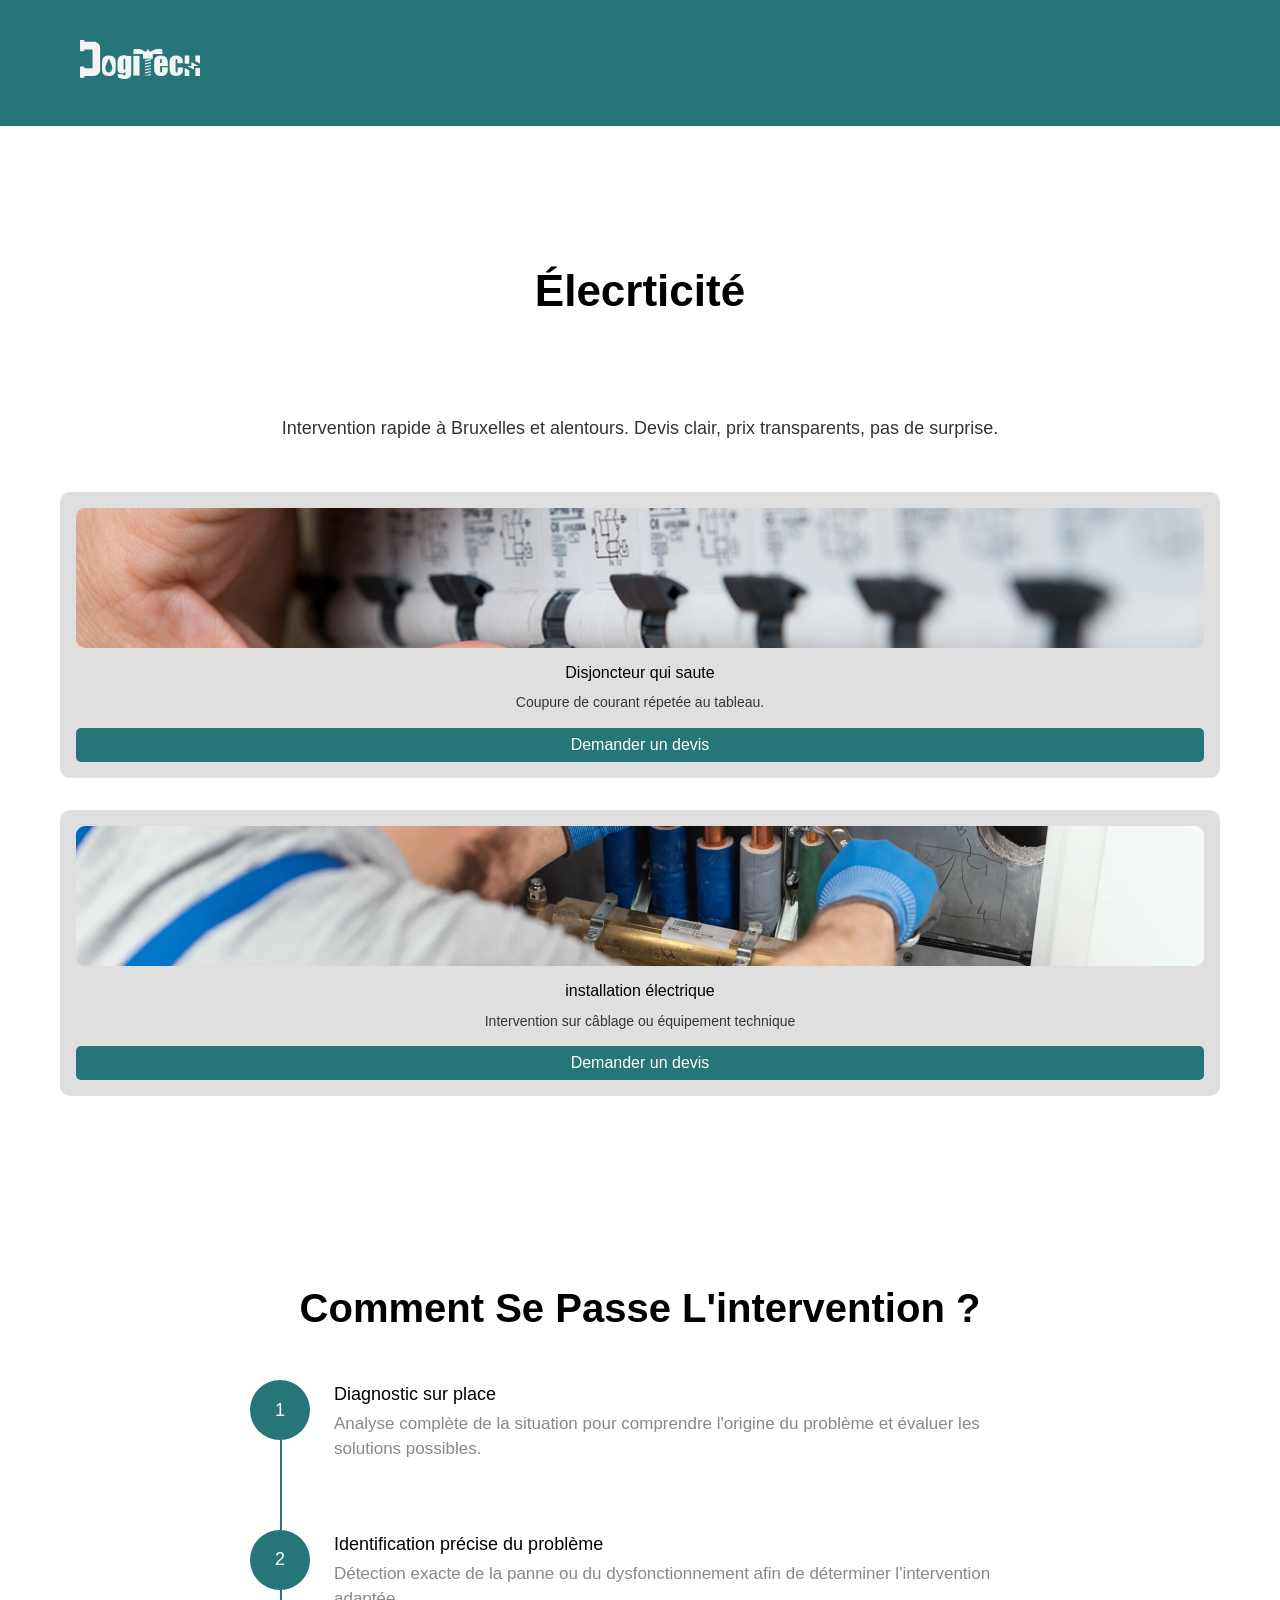
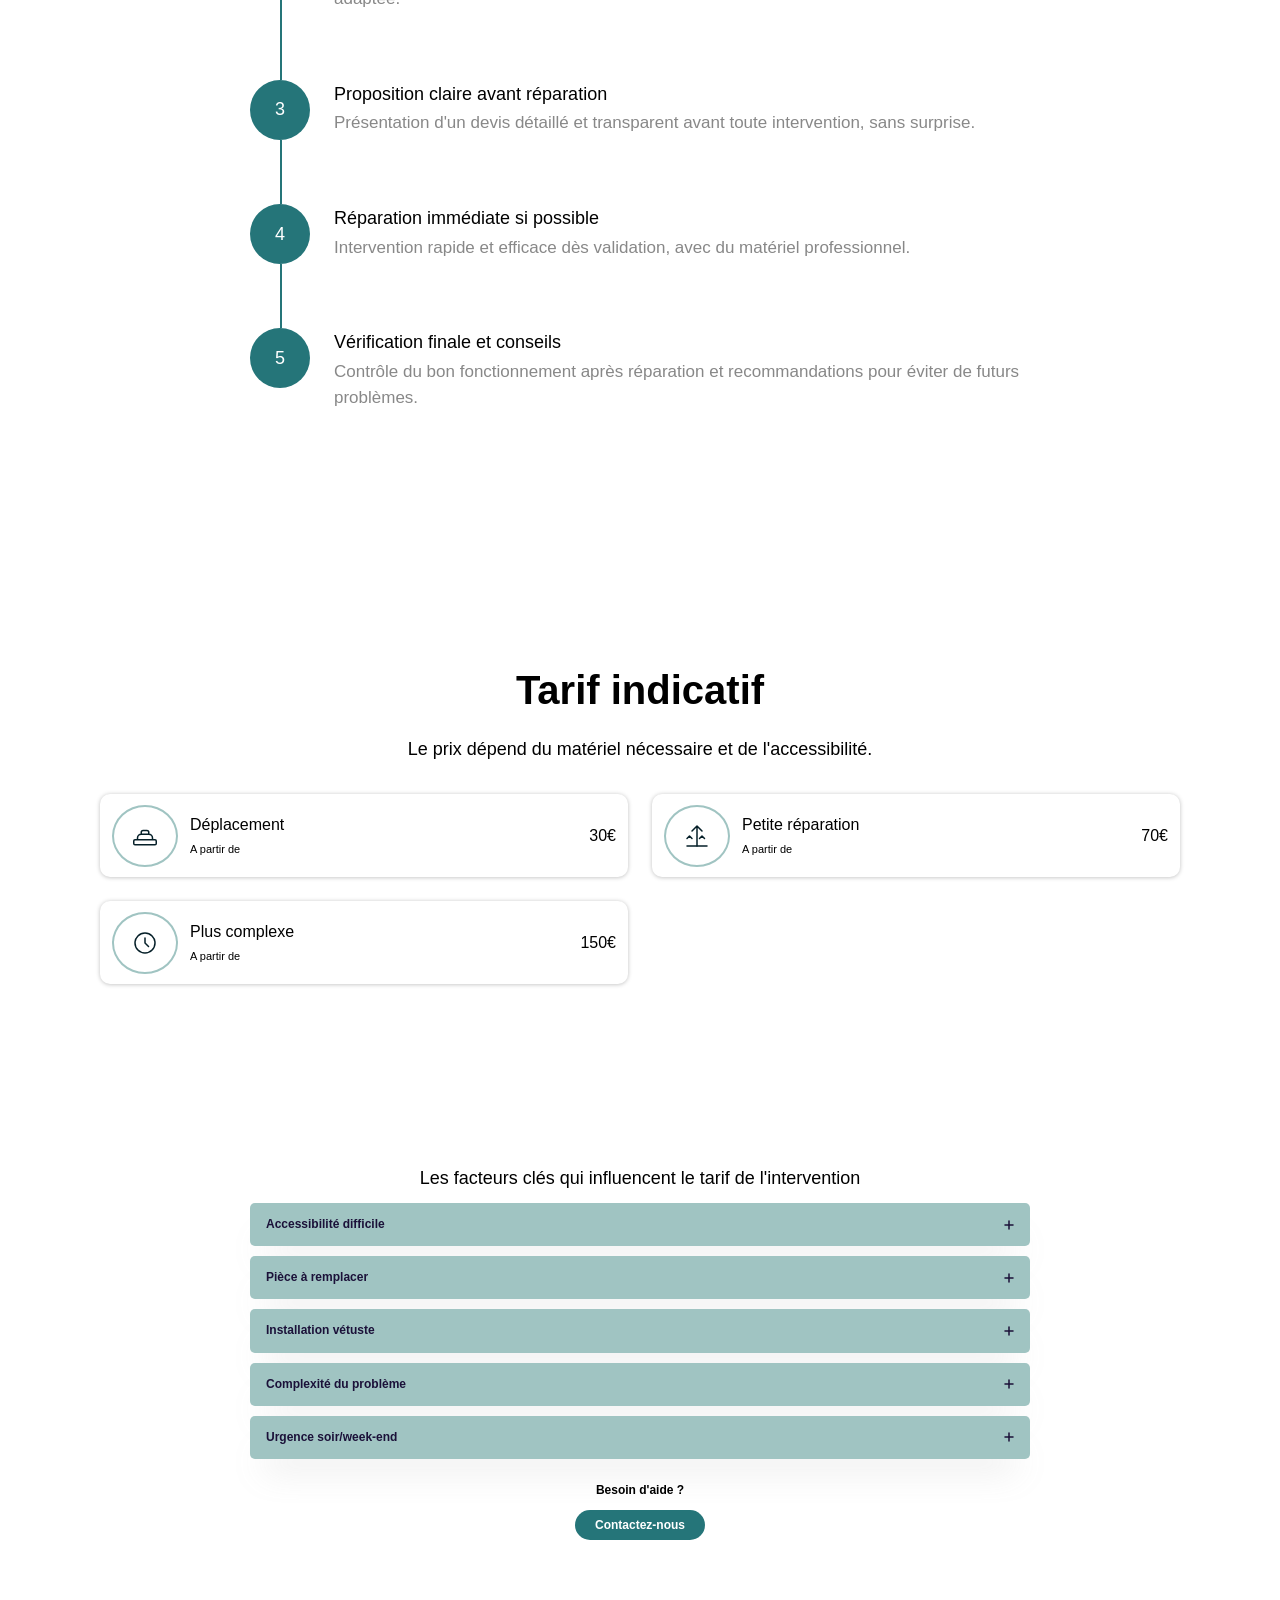
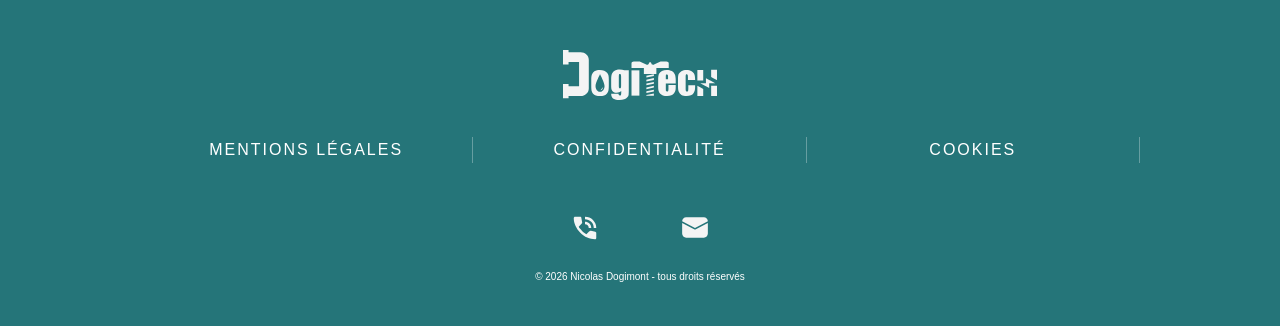
<file: elecricite.html>
<!DOCTYPE html>
<html lang="fr">

<head>
    <meta charset="UTF-8">
    <meta name="viewport" content="width=device-width, initial-scale=1.0">
    <title>Plomberie - Services</title>
    <link rel="stylesheet" href="css/styles_plombier.css">
    <link rel="stylesheet" href="css/styles_desktop.css">
</head>

<body>
    <div class="page-container">
        <!-- Navbar -->
        <!-- HEADER AVEC LOGO ET MENU ICON -->
        <header>
            <nav class="navbar">
                <div class="logo">
                    <img src="asset/logo.svg" alt="Vandetherm Groupe Logo">
                </div>
                <div class="menu-icon">
                    <span></span>
                    <span></span>
                    <span></span>
                </div>
            </nav>
        </header>

        <!-- Menu Burger Overlay -->
        <div class="menu-overlay" id="menuOverlay"></div>

        <!-- MENU BURGER -->
        <div class="menu-burger" id="menuBurger">
            <button class="close-btn" id="closeBtn" aria-label="Fermer le menu">
                <svg width="24" height="24" viewBox="0 0 24 24" fill="none">
                    <path d="M18 6L6 18M6 6L18 18" stroke="#F4F4F4" stroke-width="1.5" stroke-linecap="round" />
                </svg>
            </button>

            <nav class="menu-nav">
                <a href="index.html" class="menu-link">Accueil</a>

                <!-- Services avec sous-menu déroulant -->
                <div class="services-dropdown">
                    <div class="menu-link-services" onclick="toggleServicesMenu()">
                        <span class="menu-link">Services</span>
                        <svg id="servicesChevron" width="24" height="24" viewBox="0 0 24 24" fill="none">
                            <path d="M9 6L15 12L9 18" stroke="#F4F4F4" stroke-width="1.5" stroke-linecap="round"
                                stroke-linejoin="round" />
                        </svg>
                    </div>
                    <div class="services-submenu" id="servicesSubmenu">
                        <a href="plomberie.html" class="submenu-link">Plomberie</a>
                        <a href="elecricite.html" class="submenu-link">Électricité</a>
                        <a href="Petit_travaux.html" class="submenu-link">Petits travaux</a>
                    </div>
                </div>

                <a href="realisation.html" class="menu-link">Réalisations</a>
                <a href="contacte.html" class="menu-link active">Contact</a>
            </nav>
        </div>

        <!-- Hero -->
        <section class="hero">
            <h1>Élecrticité</h1>
            <p>Intervention rapide à Bruxelles et alentours. Devis clair, prix transparents, pas de surprise.</p>
        </section>

        <!-- Cards -->
        <section class="cards">
            <div class="card">
                <img src="asset/elec.png" alt="Disjoncteur qui saute">
                <div class="card-content">
                    <h3>Disjoncteur qui saute</h3>
                    <p>Coupure de courant répetée au tableau.</p>
                </div>
                <button class="btn-primary"><a href="contacte.html">Demander un devis</a></button>
            </div>

            <div class="card">
                <img src="asset/elec1.png" alt="installation électrique">
                <div class="card-content">
                    <h3>installation électrique</h3>
                    <p>Intervention sur câblage ou équipement technique </p>
                </div>
                <button class="btn-primary"><a href="contacte.html">Demander un devis</a></button>
            </div>
        </section>

        <!-- Stepper -->
        <section class="stepper">
            <h2>Comment se passe l'intervention ?</h2>

            <div class="step">
                <div class="step-number">1</div>
                <div class="step-content">
                    <h3>Diagnostic sur place</h3>
                    <p>Analyse complète de la situation pour comprendre l'origine du problème et évaluer les solutions
                        possibles.</p>
                </div>
            </div>

            <div class="step">
                <div class="step-number">2</div>
                <div class="step-content">
                    <h3>Identification précise du problème</h3>
                    <p>Détection exacte de la panne ou du dysfonctionnement afin de déterminer l'intervention adaptée.
                    </p>
                </div>
            </div>

            <div class="step">
                <div class="step-number">3</div>
                <div class="step-content">
                    <h3>Proposition claire avant réparation</h3>
                    <p>Présentation d'un devis détaillé et transparent avant toute intervention, sans surprise.</p>
                </div>
            </div>

            <div class="step">
                <div class="step-number">4</div>
                <div class="step-content">
                    <h3>Réparation immédiate si possible</h3>
                    <p>Intervention rapide et efficace dès validation, avec du matériel professionnel.</p>
                </div>
            </div>

            <div class="step">
                <div class="step-number">5</div>
                <div class="step-content">
                    <h3>Vérification finale et conseils</h3>
                    <p>Contrôle du bon fonctionnement après réparation et recommandations pour éviter de futurs
                        problèmes.</p>
                </div>
            </div>
        </section>

        <!-- Tarifs -->
        <section class="tarifs">
            <h2>Tarif indicatif</h2>
            <p class="tarifs-subtitle">Le prix dépend du matériel nécessaire et de l'accessibilité.</p>

            <div class="tarif-cards">
                <div class="tarif-card">
                    <div class="tarif-icon">
                        <!-- Icon voiture -->
                        <svg viewBox="0 0 30 30" fill="none">
                            <path
                                d="M7.5 18.75h15M7.5 16.875c0-2.071 1.679-3.75 3.75-3.75h7.5c2.071 0 3.75 1.679 3.75 3.75v1.875H7.5v-1.875zM11.25 13.125v-1.875c0-1.036.84-1.875 1.875-1.875h3.75c1.036 0 1.875.84 1.875 1.875v1.875M25 18.75H5c-.69 0-1.25.56-1.25 1.25v2.5c0 .69.56 1.25 1.25 1.25h20c.69 0 1.25-.56 1.25-1.25V20c0-.69-.56-1.25-1.25-1.25z"
                                stroke="#051F28" stroke-width="1.5" stroke-linecap="round" stroke-linejoin="round" />
                        </svg>
                    </div>
                    <div class="tarif-content">
                        <h3>Déplacement</h3>
                        <p class="tarif-label">A partir de</p>
                    </div>
                    <div class="tarif-price">30€</div>
                </div>

                <div class="tarif-card">
                    <div class="tarif-icon">
                        <!-- Icon casque/outils -->
                        <svg viewBox="0 0 30 30" fill="none">
                            <path d="M15 5v20M15 5l-5 5M15 5l5 5M5 17.5L7.5 15l2.5 2.5M22.5 17.5L20 15l-2.5 2.5"
                                stroke="#051F28" stroke-width="1.5" stroke-linecap="round" stroke-linejoin="round" />
                            <path d="M5 25h20" stroke="#051F28" stroke-width="1.5" stroke-linecap="round" />
                        </svg>
                    </div>
                    <div class="tarif-content">
                        <h3>Petite réparation</h3>
                        <p class="tarif-label">A partir de</p>
                    </div>
                    <div class="tarif-price">70€</div>
                </div>

                <div class="tarif-card">
                    <div class="tarif-icon">
                        <!-- Icon settings/engrenage -->
                        <svg viewBox="0 0 30 30" fill="none">
                            <circle cx="15" cy="15" r="10" stroke="#051F28" stroke-width="1.5" />
                            <path d="M15 10v5l3.5 3.5" stroke="#051F28" stroke-width="1.5" stroke-linecap="round" />
                        </svg>
                    </div>
                    <div class="tarif-content">
                        <h3>Plus complexe</h3>
                        <p class="tarif-label">A partir de</p>
                    </div>
                    <div class="tarif-price">150€</div>
                </div>
            </div>
        </section>

        <!-- FAQ -->
        <section class="faq">
            <h2>Les facteurs clés qui influencent le tarif de l'intervention</h2>

            <div class="faq-items">
                <details class="faq-item">
                    <summary>
                        <span>Accessibilité difficile</span>
                        <svg class="faq-icon" viewBox="0 0 10 10" fill="none">
                            <path d="M1 5h8M5 1v8" stroke="currentColor" stroke-width="1.5" stroke-linecap="round" />
                        </svg>
                    </summary>
                    <div class="faq-content">
                        <p>Le tarif peut augmenter si l'accès à la zone à réparer est difficile.</p>
                    </div>
                </details>

                <details class="faq-item">
                    <summary>
                        <span>Pièce à remplacer</span>
                        <svg class="faq-icon" viewBox="0 0 10 10" fill="none">
                            <path d="M1 5h8M5 1v8" stroke="currentColor" stroke-width="1.5" stroke-linecap="round" />
                        </svg>
                    </summary>
                    <div class="faq-content">
                        <p>Le coût des pièces de rechange varie selon le type et la qualité.</p>
                    </div>
                </details>

                <details class="faq-item">
                    <summary>
                        <span>Installation vétuste</span>
                        <svg class="faq-icon" viewBox="0 0 10 10" fill="none">
                            <path d="M1 5h8M5 1v8" stroke="currentColor" stroke-width="1.5" stroke-linecap="round" />
                        </svg>
                    </summary>
                    <div class="faq-content">
                        <p>Une installation ancienne peut nécessiter plus de temps et de travail.</p>
                    </div>
                </details>

                <details class="faq-item">
                    <summary>
                        <span>Complexité du problème</span>
                        <svg class="faq-icon" viewBox="0 0 10 10" fill="none">
                            <path d="M1 5h8M5 1v8" stroke="currentColor" stroke-width="1.5" stroke-linecap="round" />
                        </svg>
                    </summary>
                    <div class="faq-content">
                        <p>Plus le problème est complexe, plus l'intervention sera longue.</p>
                    </div>
                </details>

                <details class="faq-item">
                    <summary>
                        <span>Urgence soir/week-end</span>
                        <svg class="faq-icon" viewBox="0 0 10 10" fill="none">
                            <path d="M1 5h8M5 1v8" stroke="currentColor" stroke-width="1.5" stroke-linecap="round" />
                        </svg>
                    </summary>
                    <div class="faq-content">
                        <p>Les interventions en dehors des heures ouvrables sont facturées avec un supplément.</p>
                    </div>
                </details>
            </div>

            <div class="faq-cta">
                <p>Besoin d'aide ?</p>
                <button class="btn-primary">Contactez-nous</button>
            </div>
        </section>

        <!-- Footer -->
        <footer class="main-footer">
            <img src="asset/logo.svg" alt="DogiTech" class="footer-logo">

            <nav class="footer-links">
                <div class="footer-divider"></div>
                <a href="mentions-legales.html">MENTIONS LÉGALES</a>
                <div class="footer-divider"></div>
                <a href="politique-confidentialite.html">CONFIDENTIALITÉ</a>
                <div class="footer-divider"></div>
                <a href="#cookies">COOKIES</a>
                <div class="footer-divider"></div>
            </nav>

            <div class="footer-contact">
                <a href="tel:+32123456789" class="footer-contact-item">
                    <svg width="30" height="30" viewBox="0 0 30 30" fill="none" xmlns="http://www.w3.org/2000/svg">
                        <path
                            d="M23.75 14.9375C23.75 12.5 22.9012 10.4325 21.2037 8.735C19.5062 7.0375 17.4383 6.18833 15 6.1875V3.6875C16.5625 3.6875 18.0262 3.98458 19.3912 4.57875C20.7562 5.17292 21.9438 5.975 22.9538 6.985C23.9638 7.995 24.7658 9.1825 25.36 10.5475C25.9542 11.9125 26.2508 13.3758 26.25 14.9375H23.75ZM18.75 14.9375C18.75 13.8958 18.3854 13.0104 17.6562 12.2812C16.9271 11.5521 16.0417 11.1875 15 11.1875V8.6875C16.7292 8.6875 18.2033 9.29708 19.4225 10.5163C20.6417 11.7354 21.2508 13.2092 21.25 14.9375H18.75ZM24.9375 26.25C22.3333 26.25 19.7604 25.6825 17.2188 24.5475C14.6771 23.4125 12.3646 21.8029 10.2813 19.7188C8.19792 17.6346 6.58875 15.3221 5.45375 12.7813C4.31875 10.2404 3.75083 7.6675 3.75 5.0625C3.75 4.6875 3.875 4.375 4.125 4.125C4.375 3.875 4.6875 3.75 5.0625 3.75H10.125C10.4167 3.75 10.6771 3.84917 10.9063 4.0475C11.1354 4.24583 11.2708 4.48 11.3125 4.75L12.125 9.125C12.1667 9.45833 12.1562 9.73958 12.0938 9.96875C12.0312 10.1979 11.9167 10.3958 11.75 10.5625L8.71875 13.625C9.13542 14.3958 9.63 15.1404 10.2025 15.8588C10.775 16.5771 11.4054 17.27 12.0938 17.9375C12.7396 18.5833 13.4167 19.1825 14.125 19.735C14.8333 20.2875 15.5833 20.7925 16.375 21.25L19.3125 18.3125C19.5 18.125 19.745 17.9846 20.0475 17.8912C20.35 17.7979 20.6467 17.7717 20.9375 17.8125L25.25 18.6875C25.5417 18.7708 25.7812 18.9221 25.9688 19.1412C26.1562 19.3604 26.25 19.605 26.25 19.875V24.9375C26.25 25.3125 26.125 25.625 25.875 25.875C25.625 26.125 25.3125 26.25 24.9375 26.25Z"
                            fill="#F4F4F4" />
                    </svg>
                </a>
                <a href="mailto:contact@dogitech.be" class="footer-contact-item">
                    <svg width="30" height="30" viewBox="0 0 30 30" fill="none" xmlns="http://www.w3.org/2000/svg">
                        <path
                            d="M2.14716 8.3035C2.14716 7.2379 2.57046 6.21594 3.32396 5.46245C4.07745 4.70895 5.09941 4.28564 6.16501 4.28564H23.8393C24.9049 4.28564 25.9269 4.70895 26.6804 5.46245C27.4338 6.21594 27.8572 7.2379 27.8572 8.3035V8.31422L15 14.9003L2.14716 8.3185V8.3035ZM2.14716 10.1239V20.6249C2.14716 21.6905 2.57046 22.7125 3.32396 23.466C4.07745 24.2195 5.09941 24.6428 6.16501 24.6428H23.8393C24.9049 24.6428 25.9269 24.2195 26.6804 23.466C27.4338 22.7125 27.8572 21.6905 27.8572 20.6249V10.1206L15.3664 16.5192C15.253 16.5773 15.1274 16.6076 15 16.6076C14.8726 16.6076 14.747 16.5773 14.6336 16.5192L2.14716 10.1239Z"
                            fill="#F4F4F4" />
                    </svg>
                </a>
            </div>

            <p class="footer-copyright">© 2026 Nicolas Dogimont - tous droits réservés</p>
        </footer>
</body>

<script>
    // Menu Burger
    const menuIcon = document.querySelector('.menu-icon');
    const menuBurger = document.getElementById('menuBurger');
    const menuOverlay = document.getElementById('menuOverlay');
    const closeBtn = document.getElementById('closeBtn');
    const body = document.body;

    // Fonction pour ouvrir le menu
    function openMenu() {
        menuBurger.classList.add('active');
        menuOverlay.classList.add('active');
        body.classList.add('menu-open');
    }

    // Fonction pour fermer le menu
    function closeMenu() {
        menuBurger.classList.remove('active');
        menuOverlay.classList.remove('active');
        body.classList.remove('menu-open');
    }

    // Fonction pour toggle le sous-menu Services
    function toggleServicesMenu() {
        const submenu = document.getElementById('servicesSubmenu');
        const chevron = document.getElementById('servicesChevron');

        submenu.classList.toggle('open');
        chevron.classList.toggle('rotate');
    }

    // Event listeners
    menuIcon.addEventListener('click', openMenu);
    closeBtn.addEventListener('click', closeMenu);
    menuOverlay.addEventListener('click', closeMenu);

    // Fermer avec la touche Escape
    document.addEventListener('keydown', (e) => {
        if (e.key === 'Escape' && menuBurger.classList.contains('active')) {
            closeMenu();
        }
    });
</script>

</html>
</file>
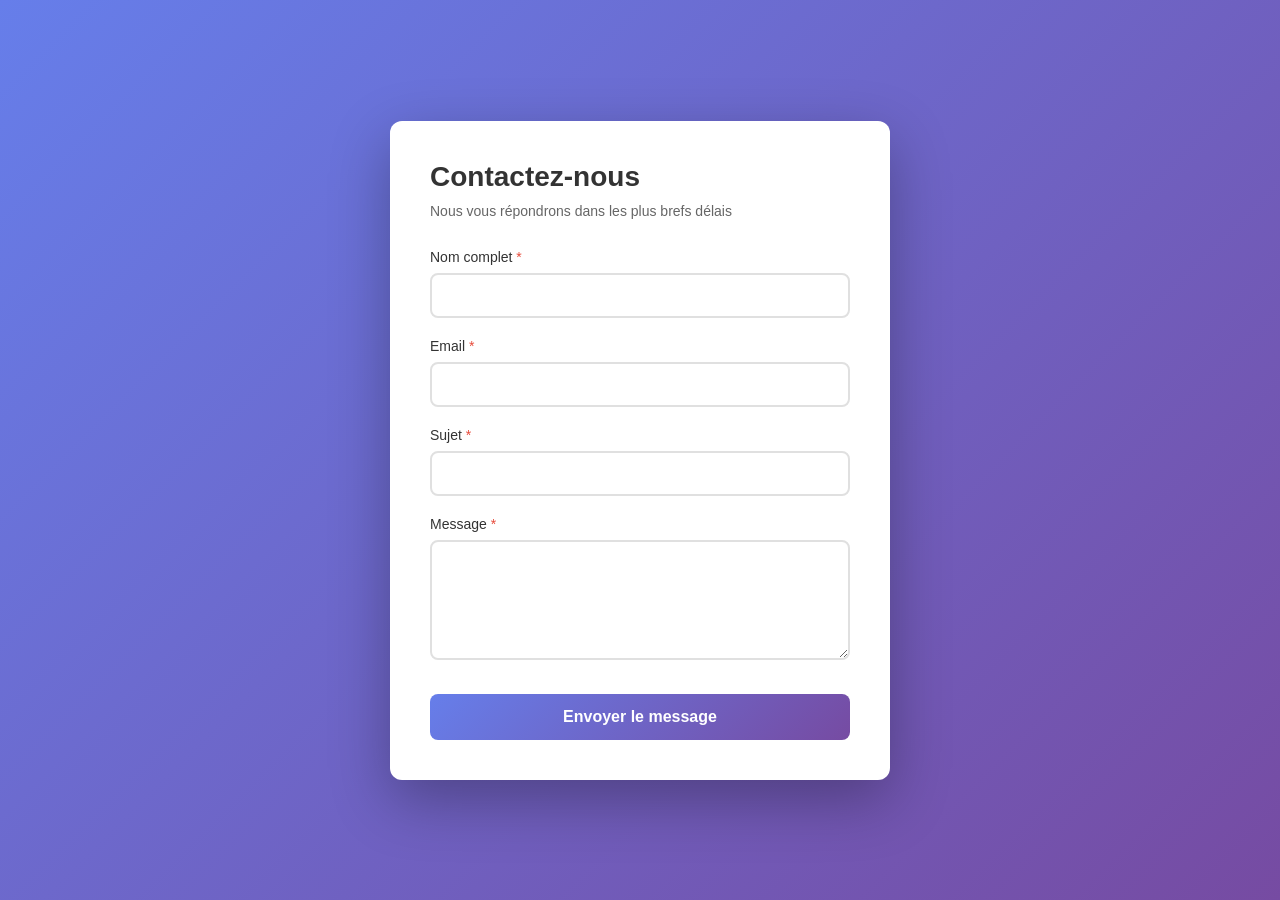
<file: form.html>
<!DOCTYPE html>
<html lang="fr">
<head>
    <meta charset="UTF-8">
    <meta name="viewport" content="width=device-width, initial-scale=1.0">
    <title>Formulaire de Contact</title>
    <style>
        * {
            margin: 0;
            padding: 0;
            box-sizing: border-box;
        }

        body {
            font-family: 'Segoe UI', Tahoma, Geneva, Verdana, sans-serif;
            background: linear-gradient(135deg, #667eea 0%, #764ba2 100%);
            min-height: 100vh;
            display: flex;
            align-items: center;
            justify-content: center;
            padding: 20px;
        }

        .container {
            background: white;
            padding: 40px;
            border-radius: 12px;
            box-shadow: 0 20px 60px rgba(0,0,0,0.3);
            max-width: 500px;
            width: 100%;
        }

        h1 {
            color: #333;
            margin-bottom: 10px;
            font-size: 28px;
        }

        .subtitle {
            color: #666;
            margin-bottom: 30px;
            font-size: 14px;
        }

        .form-group {
            margin-bottom: 20px;
        }

        label {
            display: block;
            margin-bottom: 8px;
            color: #333;
            font-weight: 500;
            font-size: 14px;
        }

        label .required {
            color: #e74c3c;
        }

        input, textarea {
            width: 100%;
            padding: 12px 15px;
            border: 2px solid #e0e0e0;
            border-radius: 8px;
            font-size: 15px;
            transition: all 0.3s ease;
            font-family: inherit;
        }

        input:focus, textarea:focus {
            outline: none;
            border-color: #667eea;
            box-shadow: 0 0 0 3px rgba(102, 126, 234, 0.1);
        }

        input.error, textarea.error {
            border-color: #e74c3c;
        }

        textarea {
            resize: vertical;
            min-height: 120px;
        }

        .error-message {
            color: #e74c3c;
            font-size: 13px;
            margin-top: 5px;
            display: none;
        }

        .error-message.show {
            display: block;
        }

        .submit-btn {
            background: linear-gradient(135deg, #667eea 0%, #764ba2 100%);
            color: white;
            padding: 14px 30px;
            border: none;
            border-radius: 8px;
            font-size: 16px;
            font-weight: 600;
            cursor: pointer;
            width: 100%;
            transition: transform 0.2s, box-shadow 0.2s;
            margin-top: 10px;
        }

        .submit-btn:hover:not(:disabled) {
            transform: translateY(-2px);
            box-shadow: 0 8px 20px rgba(102, 126, 234, 0.4);
        }

        .submit-btn:disabled {
            opacity: 0.6;
            cursor: not-allowed;
        }

        .spinner {
            display: none;
            width: 20px;
            height: 20px;
            border: 3px solid rgba(255,255,255,0.3);
            border-top-color: white;
            border-radius: 50%;
            animation: spin 0.8s linear infinite;
            margin: 0 auto;
        }

        @keyframes spin {
            to { transform: rotate(360deg); }
        }

        .message {
            padding: 15px;
            border-radius: 8px;
            margin-bottom: 20px;
            display: none;
            font-size: 14px;
        }

        .message.success {
            background: #d4edda;
            color: #155724;
            border: 1px solid #c3e6cb;
        }

        .message.error {
            background: #f8d7da;
            color: #721c24;
            border: 1px solid #f5c6cb;
        }

        .message.show {
            display: block;
        }
    </style>
</head>
<body>
    <div class="container">
        <h1>Contactez-nous</h1>
        <p class="subtitle">Nous vous répondrons dans les plus brefs délais</p>

        <div id="responseMessage" class="message"></div>

        <form id="contactForm" novalidate>
            <div class="form-group">
                <label for="name">Nom complet <span class="required">*</span></label>
                <input type="text" id="name" name="name" required minlength="2">
                <div class="error-message" id="nameError"></div>
            </div>

            <div class="form-group">
                <label for="email">Email <span class="required">*</span></label>
                <input type="email" id="email" name="email" required>
                <div class="error-message" id="emailError"></div>
            </div>

            <div class="form-group">
                <label for="subject">Sujet <span class="required">*</span></label>
                <input type="text" id="subject" name="subject" required minlength="3">
                <div class="error-message" id="subjectError"></div>
            </div>

            <div class="form-group">
                <label for="message">Message <span class="required">*</span></label>
                <textarea id="message" name="message" required minlength="10"></textarea>
                <div class="error-message" id="messageError"></div>
            </div>

            <!-- Honeypot anti-bot (invisible pour les humains) -->
            <input type="text" name="website" style="display:none" tabindex="-1" autocomplete="off">

            <button type="submit" class="submit-btn" id="submitBtn">
                <span id="btnText">Envoyer le message</span>
                <div class="spinner" id="spinner"></div>
            </button>
        </form>
    </div>

    <script>
        const form = document.getElementById('contactForm');
        const submitBtn = document.getElementById('submitBtn');
        const btnText = document.getElementById('btnText');
        const spinner = document.getElementById('spinner');
        const responseMessage = document.getElementById('responseMessage');

        // Validation en temps réel
        const fields = {
            name: {
                input: document.getElementById('name'),
                error: document.getElementById('nameError'),
                validate: (value) => {
                    if (!value.trim()) return 'Le nom est requis';
                    if (value.trim().length < 2) return 'Le nom doit contenir au moins 2 caractères';
                    return '';
                }
            },
            email: {
                input: document.getElementById('email'),
                error: document.getElementById('emailError'),
                validate: (value) => {
                    if (!value.trim()) return 'L\'email est requis';
                    const emailRegex = /^[^\s@]+@[^\s@]+\.[^\s@]+$/;
                    if (!emailRegex.test(value)) return 'Email invalide';
                    return '';
                }
            },
            subject: {
                input: document.getElementById('subject'),
                error: document.getElementById('subjectError'),
                validate: (value) => {
                    if (!value.trim()) return 'Le sujet est requis';
                    if (value.trim().length < 3) return 'Le sujet doit contenir au moins 3 caractères';
                    return '';
                }
            },
            message: {
                input: document.getElementById('message'),
                error: document.getElementById('messageError'),
                validate: (value) => {
                    if (!value.trim()) return 'Le message est requis';
                    if (value.trim().length < 10) return 'Le message doit contenir au moins 10 caractères';
                    return '';
                }
            }
        };

        // Ajouter la validation en temps réel
        Object.keys(fields).forEach(fieldName => {
            const field = fields[fieldName];
            field.input.addEventListener('blur', () => validateField(fieldName));
            field.input.addEventListener('input', () => {
                if (field.error.classList.contains('show')) {
                    validateField(fieldName);
                }
            });
        });

        function validateField(fieldName) {
            const field = fields[fieldName];
            const errorMsg = field.validate(field.input.value);
            
            if (errorMsg) {
                field.input.classList.add('error');
                field.error.textContent = errorMsg;
                field.error.classList.add('show');
                return false;
            } else {
                field.input.classList.remove('error');
                field.error.classList.remove('show');
                return true;
            }
        }

        function validateForm() {
            let isValid = true;
            Object.keys(fields).forEach(fieldName => {
                if (!validateField(fieldName)) {
                    isValid = false;
                }
            });
            return isValid;
        }

        function showMessage(message, type) {
            responseMessage.textContent = message;
            responseMessage.className = `message ${type} show`;
            setTimeout(() => {
                responseMessage.classList.remove('show');
            }, 5000);
        }

        form.addEventListener('submit', async (e) => {
            e.preventDefault();
            
            // Validation
            if (!validateForm()) {
                showMessage('Veuillez corriger les erreurs avant de soumettre', 'error');
                return;
            }

            // Anti-bot honeypot check
            if (form.website.value) {
                console.log('Bot detected');
                return;
            }

            // UI pendant l'envoi
            submitBtn.disabled = true;
            btnText.style.display = 'none';
            spinner.style.display = 'block';

            // Préparer les données
            const formData = new FormData(form);

            try {
                // Envoi vers le backend PHP
                const response = await fetch('process-contact.php', {
                    method: 'POST',
                    body: formData
                });

                const result = await response.json();

                if (result.success) {
                    showMessage(result.message || 'Message envoyé avec succès !', 'success');
                    form.reset();
                    // Retirer les classes error si présentes
                    Object.keys(fields).forEach(fieldName => {
                        fields[fieldName].input.classList.remove('error');
                    });
                } else {
                    showMessage(result.message || 'Une erreur est survenue', 'error');
                }

            } catch (error) {
                console.error('Erreur:', error);
                showMessage('Erreur de connexion. Veuillez réessayer.', 'error');
            } finally {
                // Réactiver le bouton
                submitBtn.disabled = false;
                btnText.style.display = 'inline';
                spinner.style.display = 'none';
            }
        });
    </script>
</body>
</html>
</file>
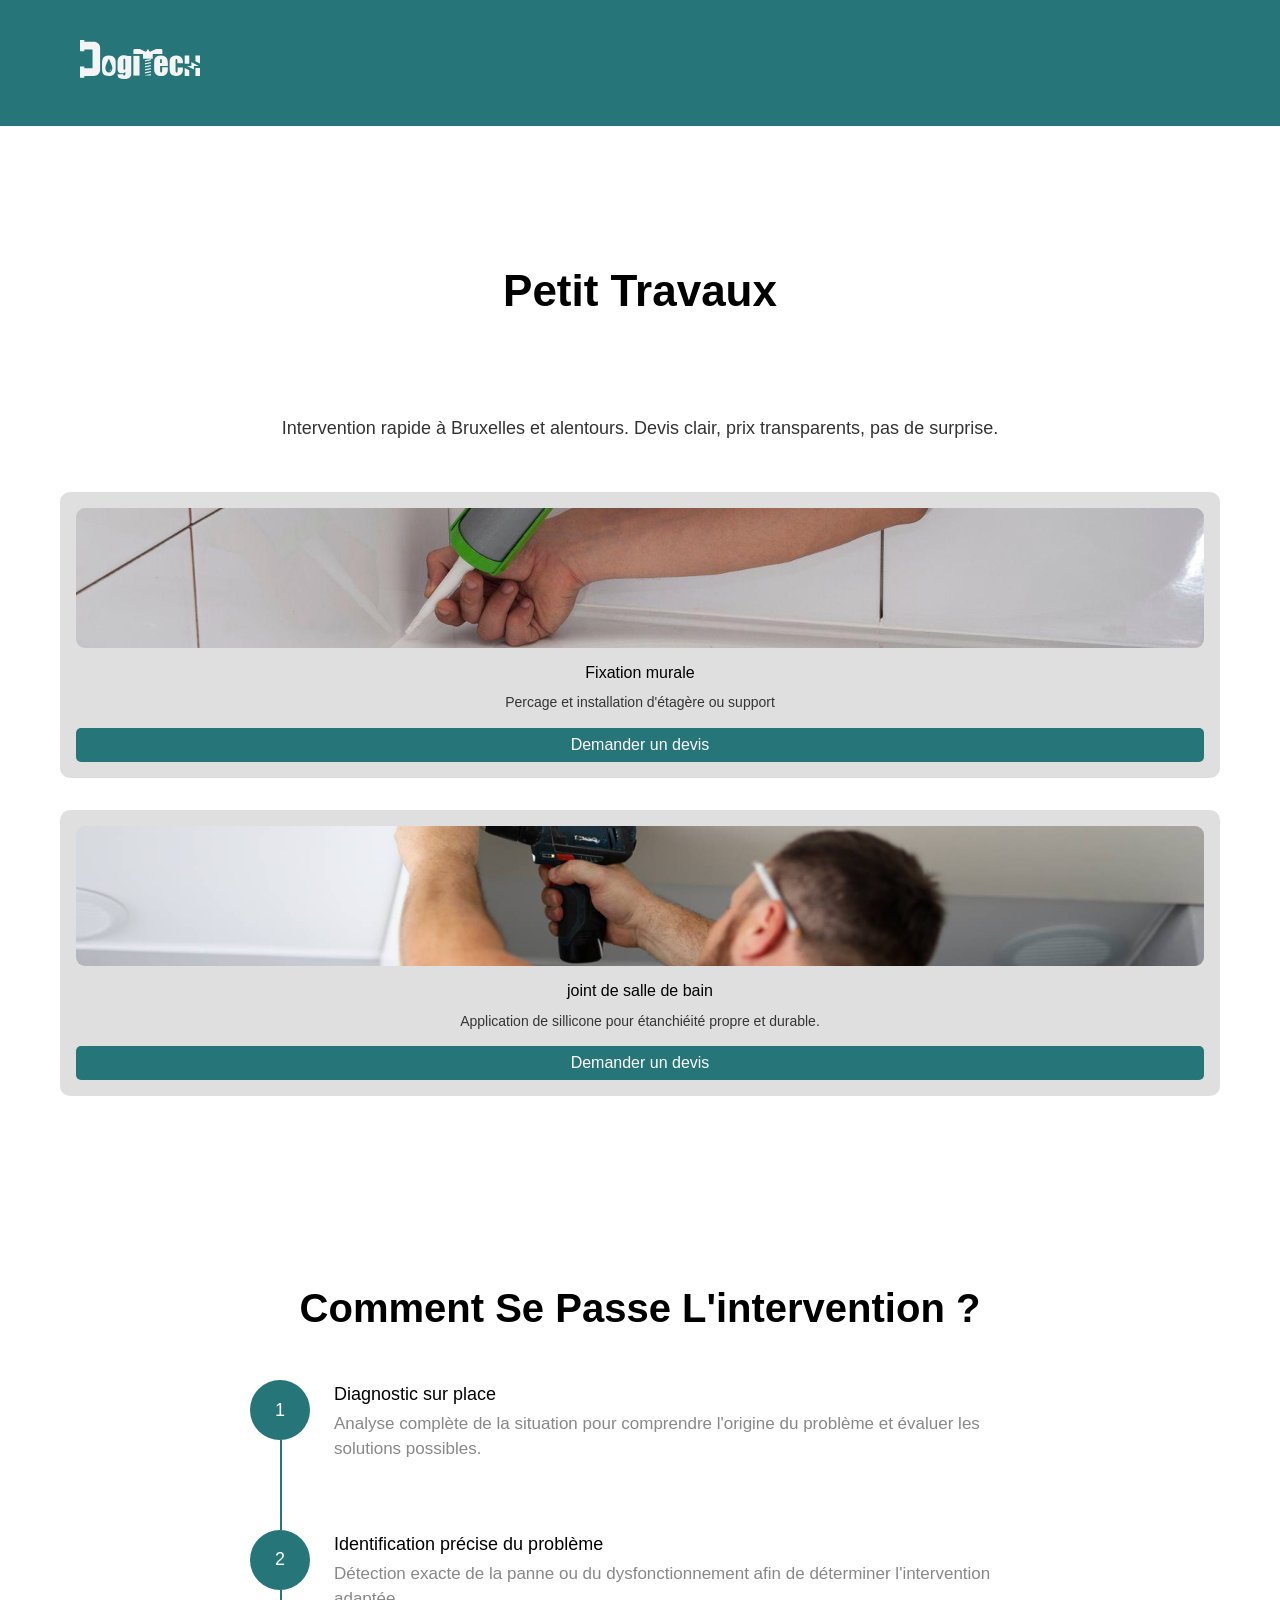
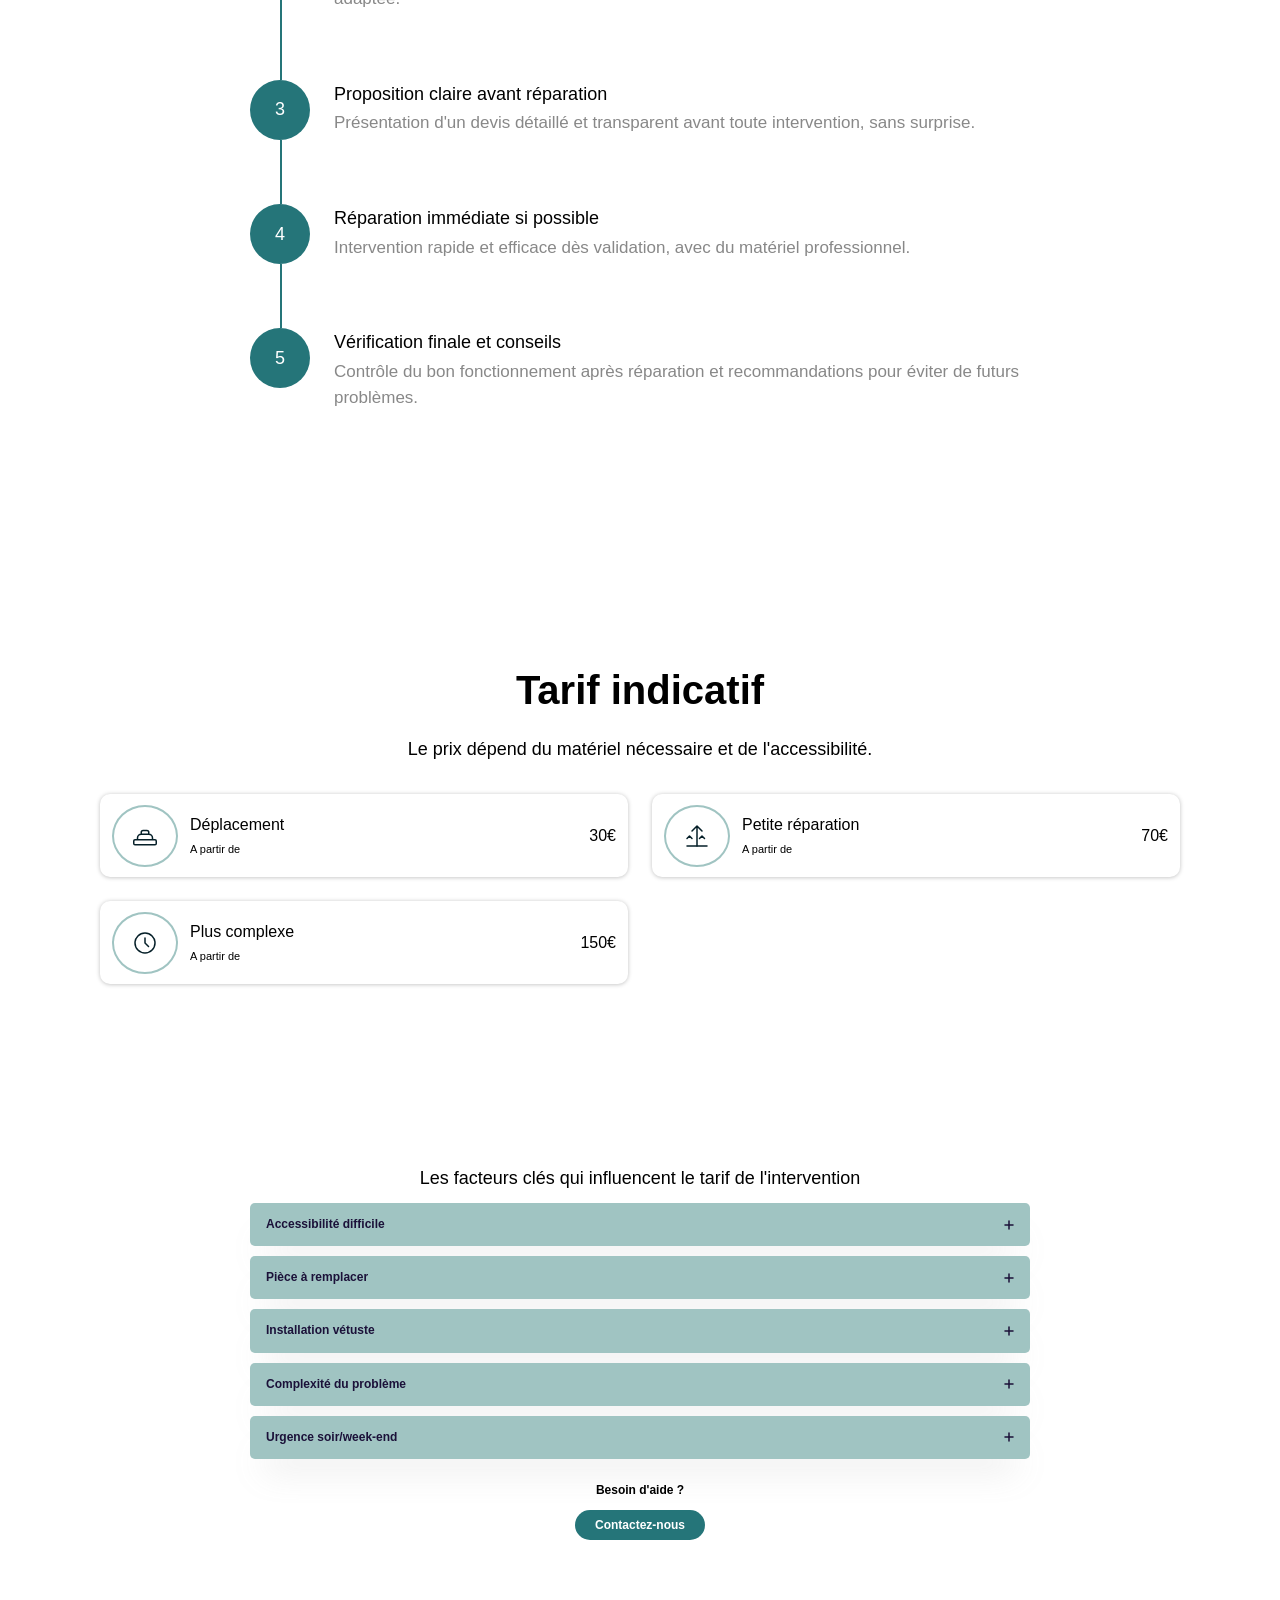
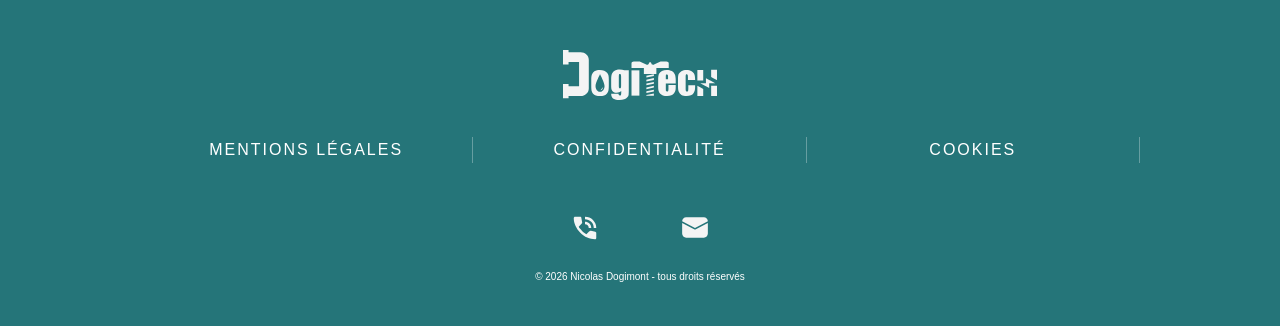
<file: Petit_travaux.html>
<!DOCTYPE html>
<html lang="fr">

<head>
    <meta charset="UTF-8">
    <meta name="viewport" content="width=device-width, initial-scale=1.0">
    <title>Plomberie - Services</title>
    <link rel="stylesheet" href="css/styles_plombier.css">
    <link rel="stylesheet" href="css/styles_desktop.css">
</head>

<body>
    <div class="page-container">
        <!-- HEADER AVEC LOGO ET MENU ICON -->
        <header>
            <nav class="navbar">
                <div class="logo">
                    <img src="asset/logo.svg" alt="Vandetherm Groupe Logo">
                </div>
                <div class="menu-icon">
                    <span></span>
                    <span></span>
                    <span></span>
                </div>
            </nav>
        </header>

        <!-- Menu Burger Overlay -->
        <div class="menu-overlay" id="menuOverlay"></div>

        <!-- MENU BURGER -->
        <div class="menu-burger" id="menuBurger">
            <button class="close-btn" id="closeBtn" aria-label="Fermer le menu">
                <svg width="24" height="24" viewBox="0 0 24 24" fill="none">
                    <path d="M18 6L6 18M6 6L18 18" stroke="#F4F4F4" stroke-width="1.5" stroke-linecap="round" />
                </svg>
            </button>

            <nav class="menu-nav">
                <a href="index.html" class="menu-link">Accueil</a>

                <!-- Services avec sous-menu déroulant -->
                <div class="services-dropdown">
                    <div class="menu-link-services" onclick="toggleServicesMenu()">
                        <span class="menu-link">Services</span>
                        <svg id="servicesChevron" width="24" height="24" viewBox="0 0 24 24" fill="none">
                            <path d="M9 6L15 12L9 18" stroke="#F4F4F4" stroke-width="1.5" stroke-linecap="round"
                                stroke-linejoin="round" />
                        </svg>
                    </div>
                    <div class="services-submenu" id="servicesSubmenu">
                        <a href="plomberie.html" class="submenu-link">Plomberie</a>
                        <a href="elecricite.html" class="submenu-link">Électricité</a>
                        <a href="Petit_travaux.html" class="submenu-link">Petits travaux</a>
                    </div>
                </div>

                <a href="realisation.html" class="menu-link">Réalisations</a>
                <a href="contacte.html" class="menu-link active">Contact</a>
            </nav>
        </div>

        <!-- Hero -->
        <section class="hero">
            <h1>Petit Travaux</h1>
            <p>Intervention rapide à Bruxelles et alentours. Devis clair, prix transparents, pas de surprise.</p>
        </section>

        <!-- Cards -->
        <section class="cards">
            <div class="card">
                <img src="asset/petit travaux.png" alt="Fixation murale">
                <div class="card-content">
                    <h3>Fixation murale</h3>
                    <p>Percage et installation d'étagère ou support</p>
                </div>
                <button class="btn-primary"><a href="contacte.html">Demander un devis</a></button>
            </div>

            <div class="card">
                <img src="asset/petit travaux1.png" alt="joint de salle de bain">
                <div class="card-content">
                    <h3>joint de salle de bain</h3>
                    <p>Application de sillicone pour étanchiéité propre et durable.</p>
                </div>
                <button class="btn-primary"><a href="contacte.html">Demander un devis</a></button>
            </div>
        </section>

        <!-- Stepper -->
        <section class="stepper">
            <h2>Comment se passe l'intervention ?</h2>

            <div class="step">
                <div class="step-number">1</div>
                <div class="step-content">
                    <h3>Diagnostic sur place</h3>
                    <p>Analyse complète de la situation pour comprendre l'origine du problème et évaluer les solutions
                        possibles.</p>
                </div>
            </div>

            <div class="step">
                <div class="step-number">2</div>
                <div class="step-content">
                    <h3>Identification précise du problème</h3>
                    <p>Détection exacte de la panne ou du dysfonctionnement afin de déterminer l'intervention adaptée.
                    </p>
                </div>
            </div>

            <div class="step">
                <div class="step-number">3</div>
                <div class="step-content">
                    <h3>Proposition claire avant réparation</h3>
                    <p>Présentation d'un devis détaillé et transparent avant toute intervention, sans surprise.</p>
                </div>
            </div>

            <div class="step">
                <div class="step-number">4</div>
                <div class="step-content">
                    <h3>Réparation immédiate si possible</h3>
                    <p>Intervention rapide et efficace dès validation, avec du matériel professionnel.</p>
                </div>
            </div>

            <div class="step">
                <div class="step-number">5</div>
                <div class="step-content">
                    <h3>Vérification finale et conseils</h3>
                    <p>Contrôle du bon fonctionnement après réparation et recommandations pour éviter de futurs
                        problèmes.</p>
                </div>
            </div>
        </section>

        <!-- Tarifs -->
        <section class="tarifs">
            <h2>Tarif indicatif</h2>
            <p class="tarifs-subtitle">Le prix dépend du matériel nécessaire et de l'accessibilité.</p>

            <div class="tarif-cards">
                <div class="tarif-card">
                    <div class="tarif-icon">
                        <!-- Icon voiture -->
                        <svg viewBox="0 0 30 30" fill="none">
                            <path
                                d="M7.5 18.75h15M7.5 16.875c0-2.071 1.679-3.75 3.75-3.75h7.5c2.071 0 3.75 1.679 3.75 3.75v1.875H7.5v-1.875zM11.25 13.125v-1.875c0-1.036.84-1.875 1.875-1.875h3.75c1.036 0 1.875.84 1.875 1.875v1.875M25 18.75H5c-.69 0-1.25.56-1.25 1.25v2.5c0 .69.56 1.25 1.25 1.25h20c.69 0 1.25-.56 1.25-1.25V20c0-.69-.56-1.25-1.25-1.25z"
                                stroke="#051F28" stroke-width="1.5" stroke-linecap="round" stroke-linejoin="round" />
                        </svg>
                    </div>
                    <div class="tarif-content">
                        <h3>Déplacement</h3>
                        <p class="tarif-label">A partir de</p>
                    </div>
                    <div class="tarif-price">30€</div>
                </div>

                <div class="tarif-card">
                    <div class="tarif-icon">
                        <!-- Icon casque/outils -->
                        <svg viewBox="0 0 30 30" fill="none">
                            <path d="M15 5v20M15 5l-5 5M15 5l5 5M5 17.5L7.5 15l2.5 2.5M22.5 17.5L20 15l-2.5 2.5"
                                stroke="#051F28" stroke-width="1.5" stroke-linecap="round" stroke-linejoin="round" />
                            <path d="M5 25h20" stroke="#051F28" stroke-width="1.5" stroke-linecap="round" />
                        </svg>
                    </div>
                    <div class="tarif-content">
                        <h3>Petite réparation</h3>
                        <p class="tarif-label">A partir de</p>
                    </div>
                    <div class="tarif-price">70€</div>
                </div>

                <div class="tarif-card">
                    <div class="tarif-icon">
                        <!-- Icon settings/engrenage -->
                        <svg viewBox="0 0 30 30" fill="none">
                            <circle cx="15" cy="15" r="10" stroke="#051F28" stroke-width="1.5" />
                            <path d="M15 10v5l3.5 3.5" stroke="#051F28" stroke-width="1.5" stroke-linecap="round" />
                        </svg>
                    </div>
                    <div class="tarif-content">
                        <h3>Plus complexe</h3>
                        <p class="tarif-label">A partir de</p>
                    </div>
                    <div class="tarif-price">150€</div>
                </div>
            </div>
        </section>

        <!-- FAQ -->
        <section class="faq">
            <h2>Les facteurs clés qui influencent le tarif de l'intervention</h2>

            <div class="faq-items">
                <details class="faq-item">
                    <summary>
                        <span>Accessibilité difficile</span>
                        <svg class="faq-icon" viewBox="0 0 10 10" fill="none">
                            <path d="M1 5h8M5 1v8" stroke="currentColor" stroke-width="1.5" stroke-linecap="round" />
                        </svg>
                    </summary>
                    <div class="faq-content">
                        <p>Le tarif peut augmenter si l'accès à la zone à réparer est difficile.</p>
                    </div>
                </details>

                <details class="faq-item">
                    <summary>
                        <span>Pièce à remplacer</span>
                        <svg class="faq-icon" viewBox="0 0 10 10" fill="none">
                            <path d="M1 5h8M5 1v8" stroke="currentColor" stroke-width="1.5" stroke-linecap="round" />
                        </svg>
                    </summary>
                    <div class="faq-content">
                        <p>Le coût des pièces de rechange varie selon le type et la qualité.</p>
                    </div>
                </details>

                <details class="faq-item">
                    <summary>
                        <span>Installation vétuste</span>
                        <svg class="faq-icon" viewBox="0 0 10 10" fill="none">
                            <path d="M1 5h8M5 1v8" stroke="currentColor" stroke-width="1.5" stroke-linecap="round" />
                        </svg>
                    </summary>
                    <div class="faq-content">
                        <p>Une installation ancienne peut nécessiter plus de temps et de travail.</p>
                    </div>
                </details>

                <details class="faq-item">
                    <summary>
                        <span>Complexité du problème</span>
                        <svg class="faq-icon" viewBox="0 0 10 10" fill="none">
                            <path d="M1 5h8M5 1v8" stroke="currentColor" stroke-width="1.5" stroke-linecap="round" />
                        </svg>
                    </summary>
                    <div class="faq-content">
                        <p>Plus le problème est complexe, plus l'intervention sera longue.</p>
                    </div>
                </details>

                <details class="faq-item">
                    <summary>
                        <span>Urgence soir/week-end</span>
                        <svg class="faq-icon" viewBox="0 0 10 10" fill="none">
                            <path d="M1 5h8M5 1v8" stroke="currentColor" stroke-width="1.5" stroke-linecap="round" />
                        </svg>
                    </summary>
                    <div class="faq-content">
                        <p>Les interventions en dehors des heures ouvrables sont facturées avec un supplément.</p>
                    </div>
                </details>
            </div>

            <div class="faq-cta">
                <p>Besoin d'aide ?</p>
                <button class="btn-primary">Contactez-nous</button>
            </div>
        </section>

        <!-- Footer -->
        <footer class="main-footer">
            <img src="asset/logo.svg" alt="DogiTech" class="footer-logo">

            <nav class="footer-links">
                <div class="footer-divider"></div>
                <a href="mentions-legales.html">MENTIONS LÉGALES</a>
                <div class="footer-divider"></div>
                <a href="politique-confidentialite.html">CONFIDENTIALITÉ</a>
                <div class="footer-divider"></div>
                <a href="#cookies">COOKIES</a>
                <div class="footer-divider"></div>
            </nav>

            <div class="footer-contact">
                <a href="tel:+32123456789" class="footer-contact-item">
                    <svg width="30" height="30" viewBox="0 0 30 30" fill="none" xmlns="http://www.w3.org/2000/svg">
                        <path
                            d="M23.75 14.9375C23.75 12.5 22.9012 10.4325 21.2037 8.735C19.5062 7.0375 17.4383 6.18833 15 6.1875V3.6875C16.5625 3.6875 18.0262 3.98458 19.3912 4.57875C20.7562 5.17292 21.9438 5.975 22.9538 6.985C23.9638 7.995 24.7658 9.1825 25.36 10.5475C25.9542 11.9125 26.2508 13.3758 26.25 14.9375H23.75ZM18.75 14.9375C18.75 13.8958 18.3854 13.0104 17.6562 12.2812C16.9271 11.5521 16.0417 11.1875 15 11.1875V8.6875C16.7292 8.6875 18.2033 9.29708 19.4225 10.5163C20.6417 11.7354 21.2508 13.2092 21.25 14.9375H18.75ZM24.9375 26.25C22.3333 26.25 19.7604 25.6825 17.2188 24.5475C14.6771 23.4125 12.3646 21.8029 10.2813 19.7188C8.19792 17.6346 6.58875 15.3221 5.45375 12.7813C4.31875 10.2404 3.75083 7.6675 3.75 5.0625C3.75 4.6875 3.875 4.375 4.125 4.125C4.375 3.875 4.6875 3.75 5.0625 3.75H10.125C10.4167 3.75 10.6771 3.84917 10.9063 4.0475C11.1354 4.24583 11.2708 4.48 11.3125 4.75L12.125 9.125C12.1667 9.45833 12.1562 9.73958 12.0938 9.96875C12.0312 10.1979 11.9167 10.3958 11.75 10.5625L8.71875 13.625C9.13542 14.3958 9.63 15.1404 10.2025 15.8588C10.775 16.5771 11.4054 17.27 12.0938 17.9375C12.7396 18.5833 13.4167 19.1825 14.125 19.735C14.8333 20.2875 15.5833 20.7925 16.375 21.25L19.3125 18.3125C19.5 18.125 19.745 17.9846 20.0475 17.8912C20.35 17.7979 20.6467 17.7717 20.9375 17.8125L25.25 18.6875C25.5417 18.7708 25.7812 18.9221 25.9688 19.1412C26.1562 19.3604 26.25 19.605 26.25 19.875V24.9375C26.25 25.3125 26.125 25.625 25.875 25.875C25.625 26.125 25.3125 26.25 24.9375 26.25Z"
                            fill="#F4F4F4" />
                    </svg>
                </a>
                <a href="mailto:contact@dogitech.be" class="footer-contact-item">
                    <svg width="30" height="30" viewBox="0 0 30 30" fill="none" xmlns="http://www.w3.org/2000/svg">
                        <path
                            d="M2.14716 8.3035C2.14716 7.2379 2.57046 6.21594 3.32396 5.46245C4.07745 4.70895 5.09941 4.28564 6.16501 4.28564H23.8393C24.9049 4.28564 25.9269 4.70895 26.6804 5.46245C27.4338 6.21594 27.8572 7.2379 27.8572 8.3035V8.31422L15 14.9003L2.14716 8.3185V8.3035ZM2.14716 10.1239V20.6249C2.14716 21.6905 2.57046 22.7125 3.32396 23.466C4.07745 24.2195 5.09941 24.6428 6.16501 24.6428H23.8393C24.9049 24.6428 25.9269 24.2195 26.6804 23.466C27.4338 22.7125 27.8572 21.6905 27.8572 20.6249V10.1206L15.3664 16.5192C15.253 16.5773 15.1274 16.6076 15 16.6076C14.8726 16.6076 14.747 16.5773 14.6336 16.5192L2.14716 10.1239Z"
                            fill="#F4F4F4" />
                    </svg>
                </a>
            </div>

            <p class="footer-copyright">© 2026 Nicolas Dogimont - tous droits réservés</p>
        </footer>
</body>

<script>
    // Menu Burger
    const menuIcon = document.querySelector('.menu-icon');
    const menuBurger = document.getElementById('menuBurger');
    const menuOverlay = document.getElementById('menuOverlay');
    const closeBtn = document.getElementById('closeBtn');
    const body = document.body;

    // Fonction pour ouvrir le menu
    function openMenu() {
        menuBurger.classList.add('active');
        menuOverlay.classList.add('active');
        body.classList.add('menu-open');
    }

    // Fonction pour fermer le menu
    function closeMenu() {
        menuBurger.classList.remove('active');
        menuOverlay.classList.remove('active');
        body.classList.remove('menu-open');
    }

    // Fonction pour toggle le sous-menu Services
    function toggleServicesMenu() {
        const submenu = document.getElementById('servicesSubmenu');
        const chevron = document.getElementById('servicesChevron');

        submenu.classList.toggle('open');
        chevron.classList.toggle('rotate');
    }

    // Event listeners
    menuIcon.addEventListener('click', openMenu);
    closeBtn.addEventListener('click', closeMenu);
    menuOverlay.addEventListener('click', closeMenu);

    // Fermer avec la touche Escape
    document.addEventListener('keydown', (e) => {
        if (e.key === 'Escape' && menuBurger.classList.contains('active')) {
            closeMenu();
        }
    });
</script>

</html>
</file>
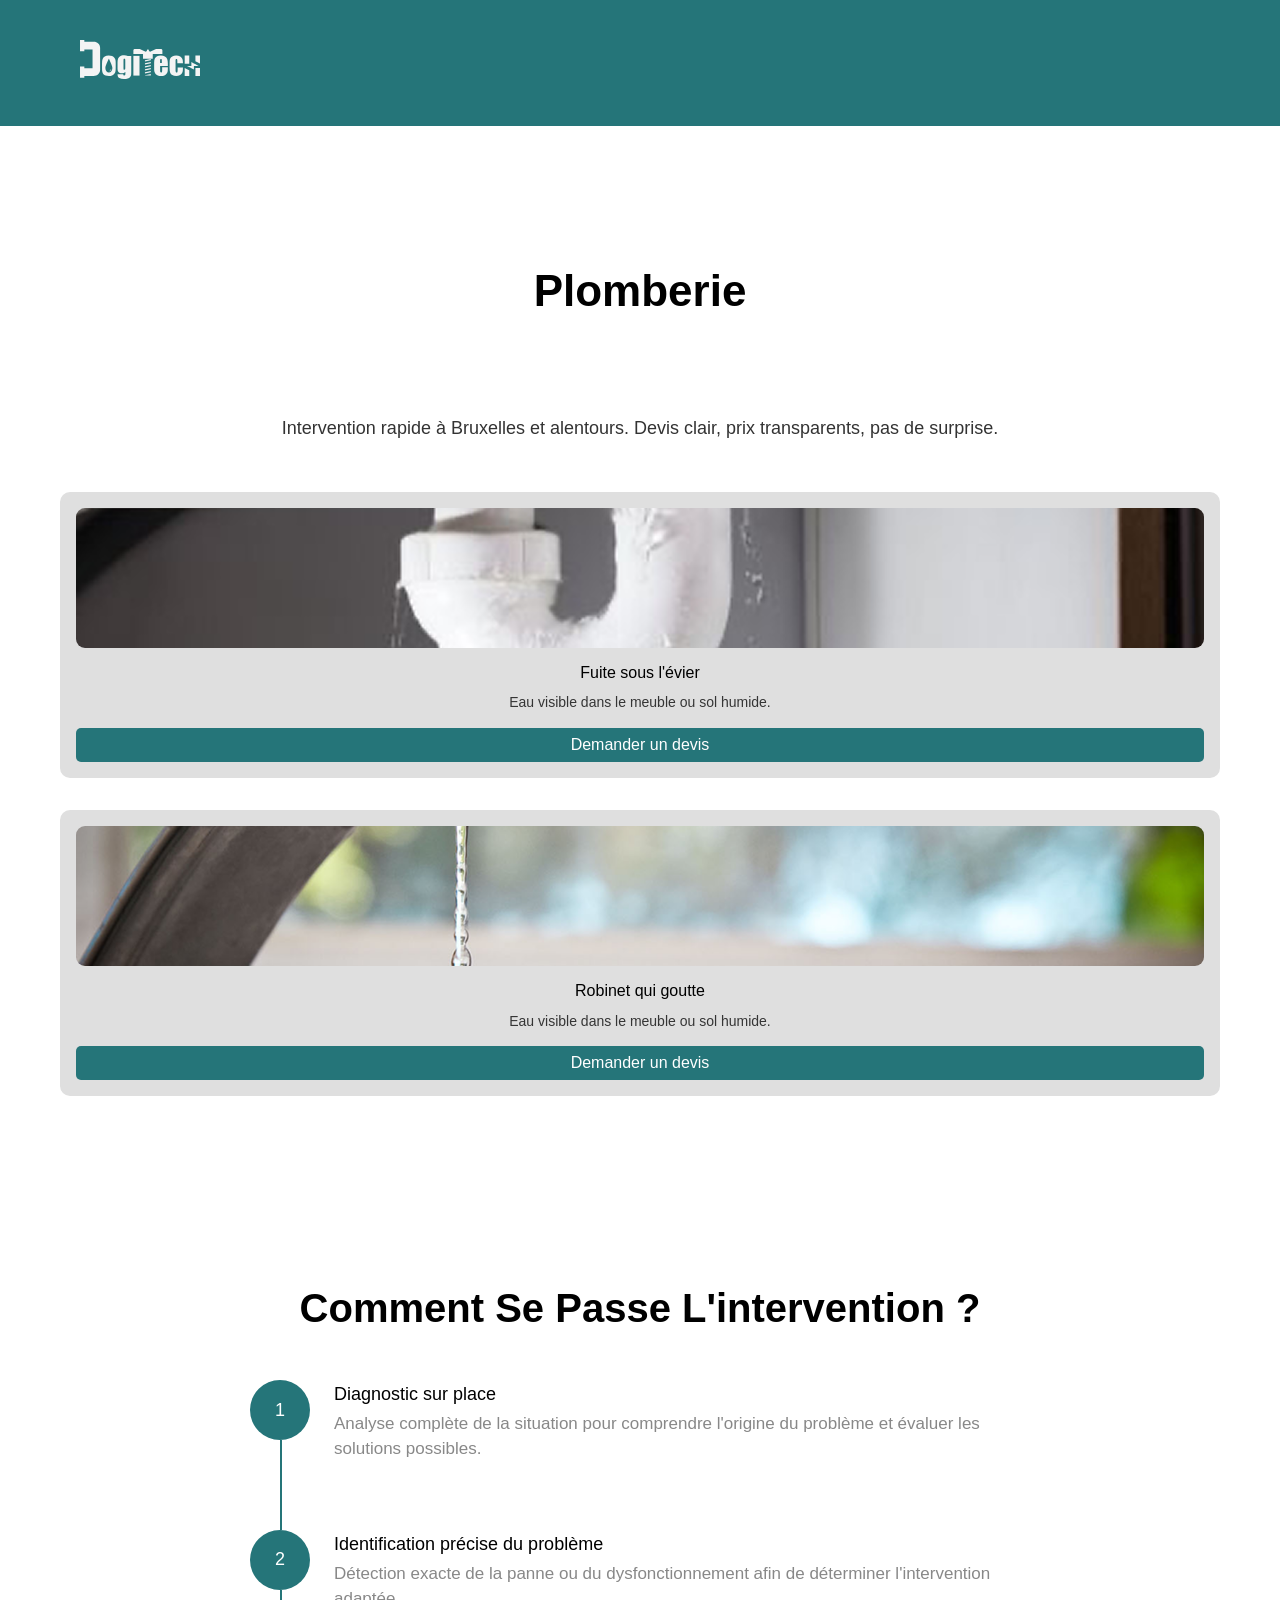
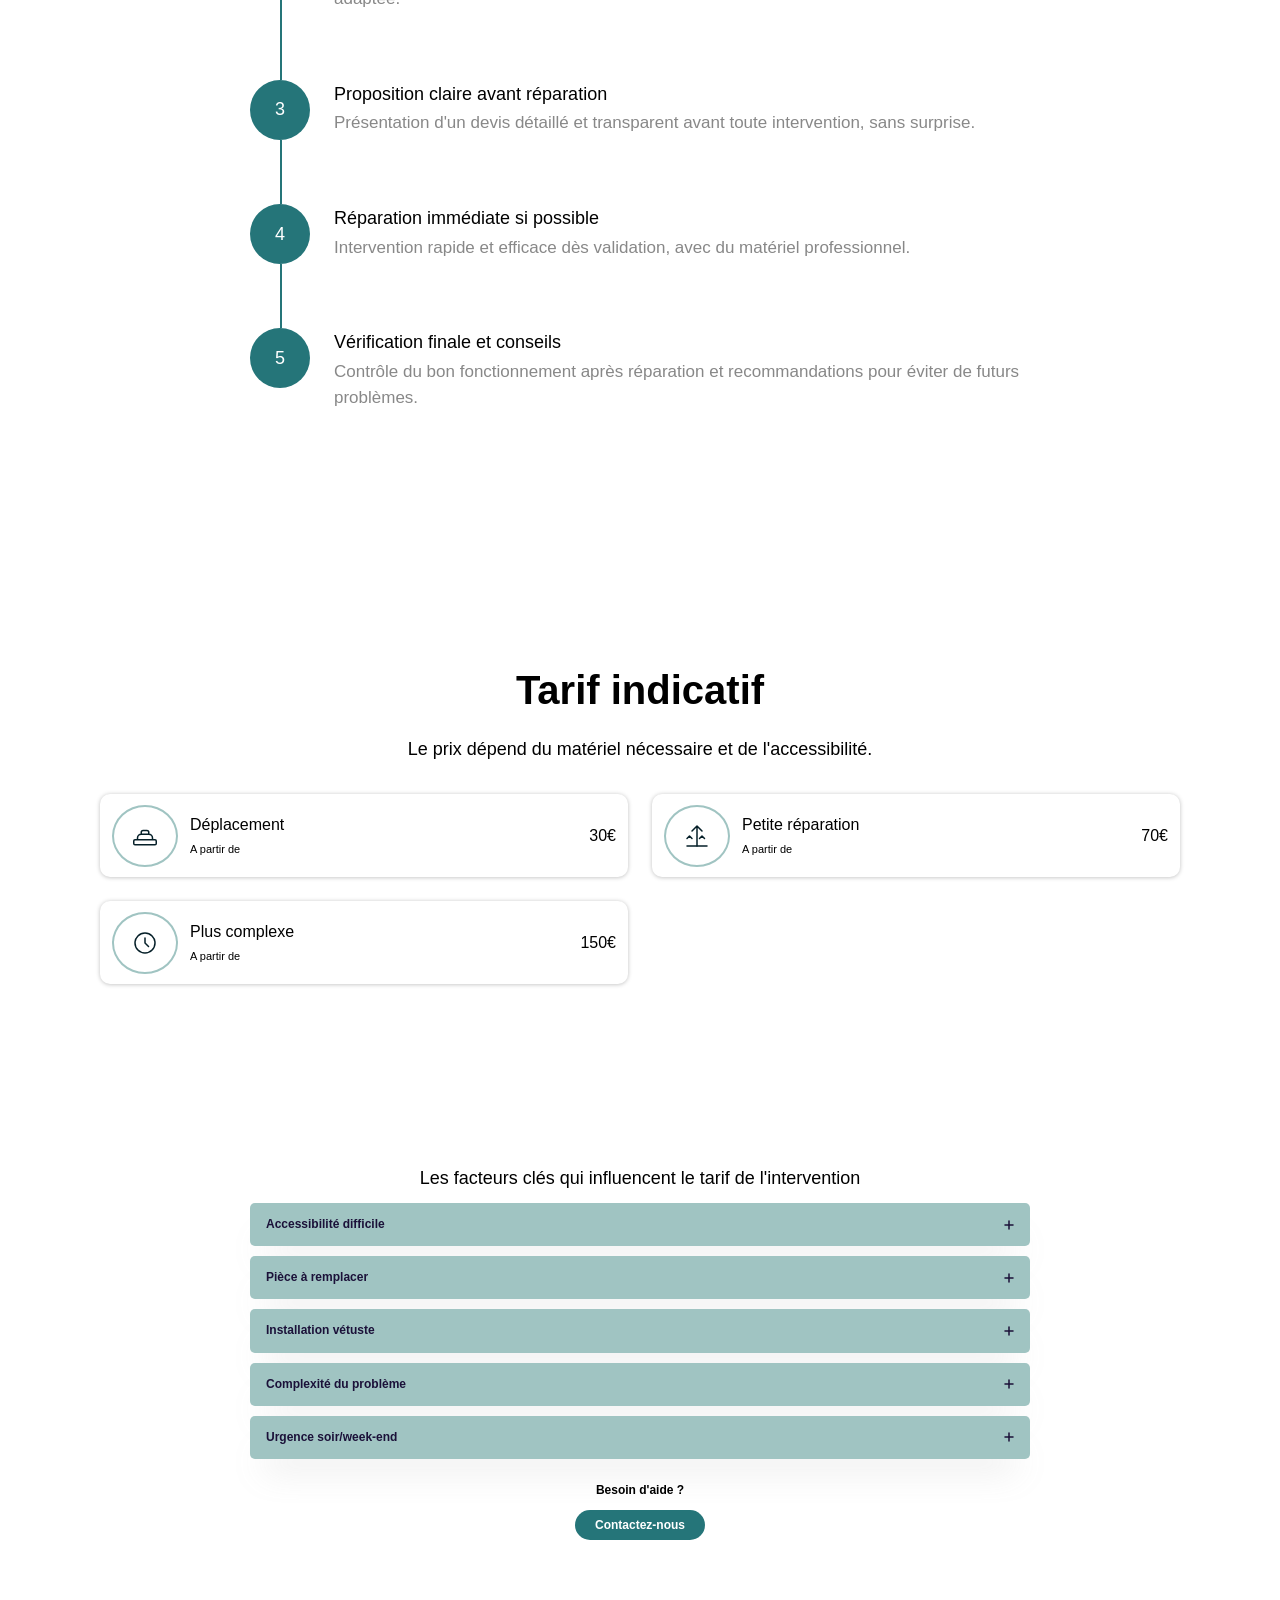
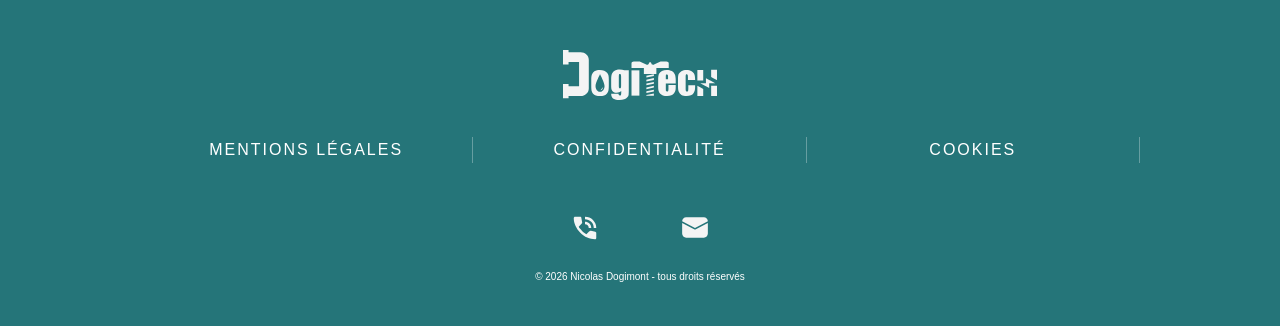
<file: plomberie.html>
<!DOCTYPE html>
<html lang="fr">

<head>
    <meta charset="UTF-8">
    <meta name="viewport" content="width=device-width, initial-scale=1.0">
    <title>Plomberie - Services</title>
    <link rel="stylesheet" href="css/styles_plombier.css">
    <link rel="stylesheet" href="css/styles_desktop.css">
</head>

<body>
    <div class="page-container">
        <!-- HEADER AVEC LOGO ET MENU ICON -->
        <header>
            <nav class="navbar">
                <div class="logo">
                    <img src="asset/logo.svg" alt="Vandetherm Groupe Logo">
                </div>
                <div class="menu-icon">
                    <span></span>
                    <span></span>
                    <span></span>
                </div>
            </nav>
        </header>

        <!-- Menu Burger Overlay -->
        <div class="menu-overlay" id="menuOverlay"></div>

        <!-- MENU BURGER -->
        <div class="menu-burger" id="menuBurger">
            <button class="close-btn" id="closeBtn" aria-label="Fermer le menu">
                <svg width="24" height="24" viewBox="0 0 24 24" fill="none">
                    <path d="M18 6L6 18M6 6L18 18" stroke="#F4F4F4" stroke-width="1.5" stroke-linecap="round" />
                </svg>
            </button>

            <nav class="menu-nav">
                <a href="index.html" class="menu-link">Accueil</a>

                <!-- Services avec sous-menu déroulant -->
                <div class="services-dropdown">
                    <div class="menu-link-services" onclick="toggleServicesMenu()">
                        <span class="menu-link">Services</span>
                        <svg id="servicesChevron" width="24" height="24" viewBox="0 0 24 24" fill="none">
                            <path d="M9 6L15 12L9 18" stroke="#F4F4F4" stroke-width="1.5" stroke-linecap="round"
                                stroke-linejoin="round" />
                        </svg>
                    </div>
                    <div class="services-submenu" id="servicesSubmenu">
                        <a href="plomberie.html" class="submenu-link">Plomberie</a>
                        <a href="elecricite.html" class="submenu-link">Électricité</a>
                        <a href="Petit_travaux.html" class="submenu-link">Petits travaux</a>
                    </div>
                </div>

                <a href="realisation.html" class="menu-link">Réalisations</a>
                <a href="contacte.html" class="menu-link active">Contact</a>
            </nav>
        </div>

        <!-- Hero -->
        <section class="hero">
            <h1>Plomberie</h1>
            <p>Intervention rapide à Bruxelles et alentours. Devis clair, prix transparents, pas de surprise.</p>
        </section>

        <!-- Cards -->
        <section class="cards">
            <div class="card">
                <img src="asset/plomb1.png" alt="Fuite sous l'évier">
                <div class="card-content">
                    <h3>Fuite sous l'évier</h3>
                    <p>Eau visible dans le meuble ou sol humide.</p>
                </div>
                <button class="btn-primary"><a href="contacte.html">Demander un devis</a></button>
            </div>

            <div class="card">
                <img src="asset/plomb.png" alt="Robinet qui goutte">
                <div class="card-content">
                    <h3>Robinet qui goutte</h3>
                    <p>Eau visible dans le meuble ou sol humide.</p>
                </div>
                <button class="btn-primary"><a href="contacte.html">Demander un devis</a></button>
            </div>
        </section>

        <!-- Stepper -->
        <section class="stepper">
            <h2>Comment se passe l'intervention ?</h2>

            <div class="step">
                <div class="step-number">1</div>
                <div class="step-content">
                    <h3>Diagnostic sur place</h3>
                    <p>Analyse complète de la situation pour comprendre l'origine du problème et évaluer les solutions
                        possibles.</p>
                </div>
            </div>

            <div class="step">
                <div class="step-number">2</div>
                <div class="step-content">
                    <h3>Identification précise du problème</h3>
                    <p>Détection exacte de la panne ou du dysfonctionnement afin de déterminer l'intervention adaptée.
                    </p>
                </div>
            </div>

            <div class="step">
                <div class="step-number">3</div>
                <div class="step-content">
                    <h3>Proposition claire avant réparation</h3>
                    <p>Présentation d'un devis détaillé et transparent avant toute intervention, sans surprise.</p>
                </div>
            </div>

            <div class="step">
                <div class="step-number">4</div>
                <div class="step-content">
                    <h3>Réparation immédiate si possible</h3>
                    <p>Intervention rapide et efficace dès validation, avec du matériel professionnel.</p>
                </div>
            </div>

            <div class="step">
                <div class="step-number">5</div>
                <div class="step-content">
                    <h3>Vérification finale et conseils</h3>
                    <p>Contrôle du bon fonctionnement après réparation et recommandations pour éviter de futurs
                        problèmes.</p>
                </div>
            </div>
        </section>

        <!-- Tarifs -->
        <section class="tarifs">
            <h2>Tarif indicatif</h2>
            <p class="tarifs-subtitle">Le prix dépend du matériel nécessaire et de l'accessibilité.</p>

            <div class="tarif-cards">
                <div class="tarif-card">
                    <div class="tarif-icon">
                        <!-- Icon voiture -->
                        <svg viewBox="0 0 30 30" fill="none">
                            <path
                                d="M7.5 18.75h15M7.5 16.875c0-2.071 1.679-3.75 3.75-3.75h7.5c2.071 0 3.75 1.679 3.75 3.75v1.875H7.5v-1.875zM11.25 13.125v-1.875c0-1.036.84-1.875 1.875-1.875h3.75c1.036 0 1.875.84 1.875 1.875v1.875M25 18.75H5c-.69 0-1.25.56-1.25 1.25v2.5c0 .69.56 1.25 1.25 1.25h20c.69 0 1.25-.56 1.25-1.25V20c0-.69-.56-1.25-1.25-1.25z"
                                stroke="#051F28" stroke-width="1.5" stroke-linecap="round" stroke-linejoin="round" />
                        </svg>
                    </div>
                    <div class="tarif-content">
                        <h3>Déplacement</h3>
                        <p class="tarif-label">A partir de</p>
                    </div>
                    <div class="tarif-price">30€</div>
                </div>

                <div class="tarif-card">
                    <div class="tarif-icon">
                        <!-- Icon casque/outils -->
                        <svg viewBox="0 0 30 30" fill="none">
                            <path d="M15 5v20M15 5l-5 5M15 5l5 5M5 17.5L7.5 15l2.5 2.5M22.5 17.5L20 15l-2.5 2.5"
                                stroke="#051F28" stroke-width="1.5" stroke-linecap="round" stroke-linejoin="round" />
                            <path d="M5 25h20" stroke="#051F28" stroke-width="1.5" stroke-linecap="round" />
                        </svg>
                    </div>
                    <div class="tarif-content">
                        <h3>Petite réparation</h3>
                        <p class="tarif-label">A partir de</p>
                    </div>
                    <div class="tarif-price">70€</div>
                </div>

                <div class="tarif-card">
                    <div class="tarif-icon">
                        <!-- Icon settings/engrenage -->
                        <svg viewBox="0 0 30 30" fill="none">
                            <circle cx="15" cy="15" r="10" stroke="#051F28" stroke-width="1.5" />
                            <path d="M15 10v5l3.5 3.5" stroke="#051F28" stroke-width="1.5" stroke-linecap="round" />
                        </svg>
                    </div>
                    <div class="tarif-content">
                        <h3>Plus complexe</h3>
                        <p class="tarif-label">A partir de</p>
                    </div>
                    <div class="tarif-price">150€</div>
                </div>
            </div>
        </section>

        <!-- FAQ -->
        <section class="faq">
            <h2>Les facteurs clés qui influencent le tarif de l'intervention</h2>

            <div class="faq-items">
                <details class="faq-item">
                    <summary>
                        <span>Accessibilité difficile</span>
                        <svg class="faq-icon" viewBox="0 0 10 10" fill="none">
                            <path d="M1 5h8M5 1v8" stroke="currentColor" stroke-width="1.5" stroke-linecap="round" />
                        </svg>
                    </summary>
                    <div class="faq-content">
                        <p>Le tarif peut augmenter si l'accès à la zone à réparer est difficile.</p>
                    </div>
                </details>

                <details class="faq-item">
                    <summary>
                        <span>Pièce à remplacer</span>
                        <svg class="faq-icon" viewBox="0 0 10 10" fill="none">
                            <path d="M1 5h8M5 1v8" stroke="currentColor" stroke-width="1.5" stroke-linecap="round" />
                        </svg>
                    </summary>
                    <div class="faq-content">
                        <p>Le coût des pièces de rechange varie selon le type et la qualité.</p>
                    </div>
                </details>

                <details class="faq-item">
                    <summary>
                        <span>Installation vétuste</span>
                        <svg class="faq-icon" viewBox="0 0 10 10" fill="none">
                            <path d="M1 5h8M5 1v8" stroke="currentColor" stroke-width="1.5" stroke-linecap="round" />
                        </svg>
                    </summary>
                    <div class="faq-content">
                        <p>Une installation ancienne peut nécessiter plus de temps et de travail.</p>
                    </div>
                </details>

                <details class="faq-item">
                    <summary>
                        <span>Complexité du problème</span>
                        <svg class="faq-icon" viewBox="0 0 10 10" fill="none">
                            <path d="M1 5h8M5 1v8" stroke="currentColor" stroke-width="1.5" stroke-linecap="round" />
                        </svg>
                    </summary>
                    <div class="faq-content">
                        <p>Plus le problème est complexe, plus l'intervention sera longue.</p>
                    </div>
                </details>

                <details class="faq-item">
                    <summary>
                        <span>Urgence soir/week-end</span>
                        <svg class="faq-icon" viewBox="0 0 10 10" fill="none">
                            <path d="M1 5h8M5 1v8" stroke="currentColor" stroke-width="1.5" stroke-linecap="round" />
                        </svg>
                    </summary>
                    <div class="faq-content">
                        <p>Les interventions en dehors des heures ouvrables sont facturées avec un supplément.</p>
                    </div>
                </details>
            </div>

            <div class="faq-cta">
                <p>Besoin d'aide ?</p>
                <button class="btn-primary">Contactez-nous</button>
            </div>
        </section>

        <!-- Footer -->
        <footer class="main-footer">
            <img src="asset/logo.svg" alt="DogiTech" class="footer-logo">

            <nav class="footer-links">
                <div class="footer-divider"></div>
                <a href="mention_legale.html">MENTIONS LÉGALES</a>
                <div class="footer-divider"></div>
                <a href="politique_de_confidentialite.html">CONFIDENTIALITÉ</a>
                <div class="footer-divider"></div>
                <a href="#cookies">COOKIES</a>
                <div class="footer-divider"></div>
            </nav>

            <div class="footer-contact">
                <a href="tel:+32123456789" class="footer-contact-item">
                    <svg width="30" height="30" viewBox="0 0 30 30" fill="none" xmlns="http://www.w3.org/2000/svg">
                        <path
                            d="M23.75 14.9375C23.75 12.5 22.9012 10.4325 21.2037 8.735C19.5062 7.0375 17.4383 6.18833 15 6.1875V3.6875C16.5625 3.6875 18.0262 3.98458 19.3912 4.57875C20.7562 5.17292 21.9438 5.975 22.9538 6.985C23.9638 7.995 24.7658 9.1825 25.36 10.5475C25.9542 11.9125 26.2508 13.3758 26.25 14.9375H23.75ZM18.75 14.9375C18.75 13.8958 18.3854 13.0104 17.6562 12.2812C16.9271 11.5521 16.0417 11.1875 15 11.1875V8.6875C16.7292 8.6875 18.2033 9.29708 19.4225 10.5163C20.6417 11.7354 21.2508 13.2092 21.25 14.9375H18.75ZM24.9375 26.25C22.3333 26.25 19.7604 25.6825 17.2188 24.5475C14.6771 23.4125 12.3646 21.8029 10.2813 19.7188C8.19792 17.6346 6.58875 15.3221 5.45375 12.7813C4.31875 10.2404 3.75083 7.6675 3.75 5.0625C3.75 4.6875 3.875 4.375 4.125 4.125C4.375 3.875 4.6875 3.75 5.0625 3.75H10.125C10.4167 3.75 10.6771 3.84917 10.9063 4.0475C11.1354 4.24583 11.2708 4.48 11.3125 4.75L12.125 9.125C12.1667 9.45833 12.1562 9.73958 12.0938 9.96875C12.0312 10.1979 11.9167 10.3958 11.75 10.5625L8.71875 13.625C9.13542 14.3958 9.63 15.1404 10.2025 15.8588C10.775 16.5771 11.4054 17.27 12.0938 17.9375C12.7396 18.5833 13.4167 19.1825 14.125 19.735C14.8333 20.2875 15.5833 20.7925 16.375 21.25L19.3125 18.3125C19.5 18.125 19.745 17.9846 20.0475 17.8912C20.35 17.7979 20.6467 17.7717 20.9375 17.8125L25.25 18.6875C25.5417 18.7708 25.7812 18.9221 25.9688 19.1412C26.1562 19.3604 26.25 19.605 26.25 19.875V24.9375C26.25 25.3125 26.125 25.625 25.875 25.875C25.625 26.125 25.3125 26.25 24.9375 26.25Z"
                            fill="#F4F4F4" />
                    </svg>
                </a>
                <a href="mailto:contact@dogitech.be" class="footer-contact-item">
                    <svg width="30" height="30" viewBox="0 0 30 30" fill="none" xmlns="http://www.w3.org/2000/svg">
                        <path
                            d="M2.14716 8.3035C2.14716 7.2379 2.57046 6.21594 3.32396 5.46245C4.07745 4.70895 5.09941 4.28564 6.16501 4.28564H23.8393C24.9049 4.28564 25.9269 4.70895 26.6804 5.46245C27.4338 6.21594 27.8572 7.2379 27.8572 8.3035V8.31422L15 14.9003L2.14716 8.3185V8.3035ZM2.14716 10.1239V20.6249C2.14716 21.6905 2.57046 22.7125 3.32396 23.466C4.07745 24.2195 5.09941 24.6428 6.16501 24.6428H23.8393C24.9049 24.6428 25.9269 24.2195 26.6804 23.466C27.4338 22.7125 27.8572 21.6905 27.8572 20.6249V10.1206L15.3664 16.5192C15.253 16.5773 15.1274 16.6076 15 16.6076C14.8726 16.6076 14.747 16.5773 14.6336 16.5192L2.14716 10.1239Z"
                            fill="#F4F4F4" />
                    </svg>
                </a>
            </div>

            <p class="footer-copyright">© 2026 Nicolas Dogimont - tous droits réservés</p>
        </footer>
</body>
<script>
    // Menu Burger
    const menuIcon = document.querySelector('.menu-icon');
    const menuBurger = document.getElementById('menuBurger');
    const menuOverlay = document.getElementById('menuOverlay');
    const closeBtn = document.getElementById('closeBtn');
    const body = document.body;

    // Fonction pour ouvrir le menu
    function openMenu() {
        menuBurger.classList.add('active');
        menuOverlay.classList.add('active');
        body.classList.add('menu-open');
    }

    // Fonction pour fermer le menu
    function closeMenu() {
        menuBurger.classList.remove('active');
        menuOverlay.classList.remove('active');
        body.classList.remove('menu-open');
    }

    // Fonction pour toggle le sous-menu Services
    function toggleServicesMenu() {
        const submenu = document.getElementById('servicesSubmenu');
        const chevron = document.getElementById('servicesChevron');

        submenu.classList.toggle('open');
        chevron.classList.toggle('rotate');
    }

    // Event listeners
    menuIcon.addEventListener('click', openMenu);
    closeBtn.addEventListener('click', closeMenu);
    menuOverlay.addEventListener('click', closeMenu);

    // Fermer avec la touche Escape
    document.addEventListener('keydown', (e) => {
        if (e.key === 'Escape' && menuBurger.classList.contains('active')) {
            closeMenu();
        }
    });
</script>

</html>
</file>
<file: css/styles_plombier.css>
* {
    margin: 0;
    padding: 0;
    box-sizing: border-box;
}

:root {
    --color-primary: #257579;
    --color-secondary: #A0C4C2;
    --color-text: #333333;
    --color-text-light: #888888;
    --color-bg: #DFDFDF;
    --color-white: #F4F4F4;
    --color-emergency: #FF0000;
}

body {
    font-family: 'Roboto', sans-serif;
    background: white;
    color: var(--color-text);
    overflow-x: hidden;
}

a{
    text-decoration: none;
    color: inherit;
}

.page-container {
    margin: 0 auto;
    position: relative;
    background: white;
    min-height: 100vh;
}

/* Reset de base */
* {
    margin: 0;
    padding: 0;
    box-sizing: border-box;
}

body {
    font-family: 'Roboto', sans-serif;
    background-color: #F4F4F4;
    color: #000;
    line-height: 1.6;
}

/* ===========================
   HEADER / NAVBAR
   =========================== */
header {
    background-color: #257579;
    padding: 20px;
    position: relative;
    z-index: 100;
}

.navbar {
    display: flex;
    justify-content: space-between;
    align-items: center;
    max-width: 1200px;
    margin: 0 auto;
}

.logo {
    width: 100px;
    height: auto;
}

.logo img {
    width: 100%;
    height: auto;
}

.menu-icon {
    width: 24px;
    height: 18px;
    display: flex;
    flex-direction: column;
    justify-content: space-between;
    cursor: pointer;
    z-index: 1001;
    position: relative;
}

.menu-icon span {
    width: 100%;
    height: 2px;
    background-color: #F4F4F4;
    border-radius: 2px;
    transition: all 0.3s ease;
}

.menu-icon:hover span {
    background-color: #A0C4C2;
}

/* ===========================
   MENU BURGER
   =========================== */
/* Overlay avec blur */
.menu-overlay {
    position: fixed;
    top: 0;
    left: 0;
    right: 0;
    height: 100vh;
    background: rgba(0, 0, 0, 0.25);
    backdrop-filter: blur(10px);
    -webkit-backdrop-filter: blur(10px);
    opacity: 0;
    visibility: hidden;
    transition: all 0.4s cubic-bezier(0.4, 0, 0.2, 1);
    z-index: 998;
}

.menu-overlay.active {
    opacity: 1;
    visibility: visible;
}

/* Menu Burger principal */
.menu-burger {
    position: fixed;
    top: 0;
    left: -334px;
    width: 334px;
    height: 100vh;
    background-color: #257579;
    box-shadow: 34px 0px 60px rgba(0, 0, 0, 0.08);
    border-radius: 0 10px 10px 0;
    padding: 30px;
    transition: left 0.4s cubic-bezier(0.4, 0, 0.2, 1);
    z-index: 999;
    overflow-y: auto;
}

.menu-burger.active {
    left: 0;
}

/* Bouton fermer (X) */
.close-btn {
    background: none;
    border: none;
    cursor: pointer;
    padding: 10px;
    margin-left: -10px;
    margin-bottom: 60px;
    transition: transform 0.3s ease;
}

.close-btn:hover {
    transform: scale(1.1);
}

.close-btn svg {
    display: block;
}

/* Navigation du menu */
.menu-nav {
    display: flex;
    flex-direction: column;
    gap: 40px;
    margin-top: 100px;
}

.menu-link {
    color: #F4F4F4;
    font-family: 'Roboto', sans-serif;
    font-size: 32px;
    font-weight: 700;
    text-transform: uppercase;
    text-decoration: none;
    transition: all 0.3s ease;
    display: inline-block;
}

.menu-link:hover {
    color: #A0C4C2;
    transform: translateX(5px);
}

.menu-link.active {
    color: #A0C4C2;
}

/* Bloquer le scroll quand menu ouvert */
body.menu-open {
    overflow: hidden;
}

/* ===========================
   MENU DÉROULANT SERVICES
   =========================== */
.services-dropdown {
    display: flex;
    flex-direction: column;
}

.menu-link-services {
    display: flex;
    align-items: center;
    gap: 16px;
    cursor: pointer;
}

.menu-link-services span {
    color: #F4F4F4;
    font-family: 'Roboto', sans-serif;
    font-size: 32px;
    font-weight: 700;
    text-transform: uppercase;
    transition: all 0.3s ease;
}

.menu-link-services:hover span {
    color: #A0C4C2;
    transform: translateX(5px);
}

.menu-link-services svg {
    flex-shrink: 0;
    transition: transform 0.3s ease;
}

.services-submenu {
    max-height: 0;
    overflow: hidden;
    padding-left: 30px;
    transition: max-height 0.3s ease;
}

.services-submenu.open {
    max-height: 300px;
    margin-top: 20px;
}

.submenu-link {
    display: block;
    color: #A0C4C2;
    font-family: 'Roboto', sans-serif;
    font-size: 24px;
    font-weight: 400;
    text-decoration: none;
    padding: 10px 0;
    transition: all 0.3s ease;
}

.submenu-link:hover {
    color: #F4F4F4;
    transform: translateX(5px);
}

#servicesChevron {
    transition: transform 0.3s ease;
}

#servicesChevron.rotate {
    transform: rotate(90deg);
}

/* Hero */
.hero {
    padding: 30px 20px;
    text-align: center;
}

.hero h1 {
    font-family: 'Avenir', sans-serif;
    font-size: 32px;
    font-weight: 900;
    text-transform: capitalize;
    margin-bottom: 8px;
}

.hero p {
    font-size: 16px;
    line-height: 1.5;
    color: var(--color-text);
}

/* Cards */
.cards {
    padding: 0 18px 32px;
    display: flex;
    flex-direction: column;
    gap: 32px;
}

.card {
    background: var(--color-bg);
    border-radius: 10px;
    padding: 16px;
    display: flex;
    flex-direction: column;
    gap: 12px;
}

.card img {
    width: 100%;
    height: 140px;
    object-fit: cover;
    border-radius: 9px;
}

.card-content {
    display: flex;
    flex-direction: column;
    gap: 4px;
    text-align: center;
}

.card h3 {
    font-size: 16px;
    font-weight: 500;
}

.card p {
    font-size: 14px;
    color: #353535;
}

.btn-primary {
    background: var(--color-primary);
    color: white;
    border: none;
    padding: 8px 20px;
    border-radius: 5px;
    font-size: 16px;
    font-weight: 500;
    cursor: pointer;
    transition: opacity 0.2s;
}

.btn-primary:hover {
    opacity: 0.9;
}

/* Stepper - VERSION CORRIGÉE */
.stepper {
    padding: 40px 16px;
}

.stepper h2 {
    font-family: 'Avenir', sans-serif;
    font-size: 32px;
    font-weight: 900;
    text-align: center;
    margin-bottom: 24px;
    text-transform: capitalize;
}

.step {
    display: flex;
    gap: 16px;
    margin-bottom: 0;
    position: relative;
}

/* Ligne verticale - fixée sur le conteneur .step */
.step:not(:last-child)::before {
    content: '';
    position: absolute;
    left: 25px;
    /* Centre du cercle */
    top: 50px;
    /* Commence après le cercle */
    width: 2px;
    bottom: -28px;
    /* Va jusqu'au prochain step */
    background: var(--color-primary);
    z-index: 0;
}

.step-number {
    min-width: 50px;
    height: 50px;
    background: var(--color-primary);
    color: white;
    border-radius: 50px;
    display: flex;
    align-items: center;
    justify-content: center;
    font-size: 16px;
    position: relative;
    flex-shrink: 0;
    z-index: 1;
    /* Au-dessus de la ligne */
}

.step-content {
    flex: 1;
    padding-bottom: 28px;
}

.step-content h3 {
    font-size: 16px;
    font-weight: 500;
    margin-bottom: 2px;
}

.step-content p {
    font-size: 16px;
    color: var(--color-text-light);
    line-height: 1.5;
}

/* Tarifs */
.tarifs {
    padding: 40px 23px;
}

.tarifs h2 {
    font-family: 'Avenir', sans-serif;
    font-size: 32px;
    font-weight: 900;
    text-align: center;
    margin-bottom: 10px;
}

.tarifs-subtitle {
    text-align: center;
    font-size: 16px;
    margin-bottom: 28px;
}

.tarif-cards {
    display: flex;
    flex-direction: column;
    gap: 16px;
}

.tarif-card {
    background: white;
    box-shadow: 0px 0.5px 4px rgba(0, 0, 0, 0.25);
    border-radius: 10px;
    padding: 10px 12px;
    display: flex;
    align-items: center;
    gap: 12px;
    min-height: 83px;
}

.tarif-icon {
    width: 66px;
    height: 62px;
    border: 2px solid var(--color-secondary);
    border-radius: 50%;
    display: flex;
    align-items: center;
    justify-content: center;
    flex-shrink: 0;
}

.tarif-icon svg {
    width: 30px;
    height: 30px;
}

.tarif-content {
    flex: 1;
}

.tarif-content h3 {
    font-size: 16px;
    font-weight: 500;
    margin-bottom: 2px;
}

.tarif-label {
    font-family: 'Poppins', sans-serif;
    font-size: 11px;
    font-weight: 300;
}

.tarif-price {
    font-size: 16px;
    font-weight: 500;
    text-align: right;
    min-width: 84px;
}

/* FAQ */
.faq {
    padding: 40px 20px;
}

.faq h2 {
    font-size: 16px;
    font-weight: 500;
    text-align: center;
    margin-bottom: 10px;
}

.faq-items {
    display: flex;
    flex-direction: column;
    gap: 10px;
    margin-bottom: 20px;
}

.faq-item {
    background: var(--color-secondary);
    border-radius: 4.91px;
    box-shadow: 0px 24.56px 32.74px -14.73px rgba(148.75, 148.75, 148.75, 0.25);
}

.faq-item summary {
    padding: 12px 16px;
    cursor: pointer;
    list-style: none;
    display: flex;
    justify-content: space-between;
    align-items: center;
    font-family: 'Avenir', sans-serif;
    font-size: 12px;
    font-weight: 800;
    color: #1B1139;
}

.faq-item summary::-webkit-details-marker {
    display: none;
}

.faq-icon {
    width: 10px;
    height: 10px;
    color: #1B1139;
    transition: transform 0.2s;
}

.faq-item[open] .faq-icon {
    transform: rotate(45deg);
}

.faq-content {
    padding: 0 16px 12px;
    font-size: 12px;
    color: #1B1139;
    opacity: 0.88;
}

.faq-cta {
    text-align: center;
    margin-top: 20px;
}

.faq-cta p {
    font-family: 'Avenir', sans-serif;
    font-size: 12px;
    font-weight: 800;
    margin-bottom: 8px;
}

.faq-cta .btn-primary {
    font-family: 'Avenir', sans-serif;
    font-size: 12px;
    font-weight: 800;
    border-radius: 20px;
}

/* ===========================
   FOOTER
   =========================== */
   .main-footer {
    background-color: #257579;
    color: #FFFFFF;
    padding: 20px 22px 30px;
    text-align: center;
}

.footer-logo {
    height: 40px;
    width: auto;
    margin-bottom: 24px;
}

.footer-links {
    display: flex;
    flex-direction: column;
    gap: 0;
    margin-bottom: 60px;
    max-width: 348px;
    margin-left: auto;
    margin-right: auto;
}

.footer-divider {
    width: 100%;
    height: 1px;
    background-color: rgba(255, 255, 255, 0.3);
    margin: 0;
}

.footer-links a {
    color: #FFFFFF;
    text-decoration: none;
    font-family: 'Inter', sans-serif;
    font-size: 18px;
    font-weight: 500;
    letter-spacing: 2.52px;
    text-transform: uppercase;
    padding: 16px 0;
    transition: opacity 0.3s ease;
    text-align: left;
}

.footer-links a:hover {
    opacity: 0.8;
}

.footer-contact {
    display: flex;
    justify-content: center;
    gap: 150px;
    margin-bottom: 24px;
}

.footer-contact-item {
    display: flex;
    align-items: center;
    justify-content: center;
    transition: opacity 0.3s ease;
}

.footer-contact-item:hover {
    opacity: 0.8;
}

.footer-contact-item svg {
    fill: #F4F4F4;
}

.footer-copyright {
    font-family: 'Roboto', sans-serif;
    font-size: 10px;
    font-weight: 400;
    opacity: 1;
    color: #FFFFFF;
}
</file>
<file: css/styles_desktop.css>
@media (min-width: 768px) {
    
    /* ----- NAVIGATION ----- */
    .navbar {
        padding: 20px 40px;
    }
    
    .logo {
        width: 120px;
    }
    
    /* ----- HERO SECTION ----- */
    .hero-section {
        padding: 60px 40px 40px;
        margin-top: 0; /* Enlever le margin négatif */
    }
    
    .hero-image-container {
        max-width: 600px;
        margin: 0 auto 30px;
    }
    
    .hero-content {
        padding: 0 40px;
        max-width: 700px;
        margin: 0 auto;
    }
    
    .hero-title {
        font-size: 36px;
    }
    
    .hero-subtitle {
        font-size: 18px;
        margin-bottom: 40px;
    }
    
    .hero-cta {
        flex-direction: row;
        justify-content: center;
        gap: 20px;
    }
    
    .btn {
        padding: 18px 40px;
        font-size: 18px;
    }
    
    /* ----- SECTIONS GÉNÉRALES ----- */
    .section-title {
        font-size: 32px;
        text-align: center;
    }
    
    .section-subtitle {
        font-size: 16px;
        text-align: center;
        max-width: 600px;
        margin-left: auto;
        margin-right: auto;
        margin-bottom: 40px;
    }
    
    /* ----- EXPERTISES SECTION ----- */
    .expertises-section {
        padding: 60px 40px;
        max-width: 1200px;
        margin: 0 auto;
    }
    
    .expertises-carousel {
        display: grid;
        grid-template-columns: repeat(3, 1fr);
        gap: 30px;
        overflow-x: visible;
        scroll-snap-type: none;
    }
    
    .expertise-card {
        flex: none;
    }
    
    .expertise-image {
        height: 320px;
        border-radius: 20px;
    }
    
    /* ----- CONFIANCE SECTION ----- */
    .confiance-section {
        max-width: 900px;
        padding: 50px 60px;
        margin: 40px auto;
    }
    
    .confiance-title {
        font-size: 38px;
        margin-bottom: 50px;
    }
    
    .confiance-grid {
        display: grid;
        grid-template-columns: repeat(2, 1fr);
        gap: 40px;
        margin-bottom: 40px;
    }
    
    .confiance-item {
        min-height: 80px;
    }
    
    .confiance-icon {
        width: 60px;
        height: 60px;
        padding: 15px;
    }
    
    .confiance-icon svg {
        width: 30px;
        height: 30px;
    }
    
    .confiance-text h3 {
        font-size: 18px;
    }
    
    .confiance-text p {
        font-size: 14px;
        line-height: 1.6;
    }
    
    /* ----- AVIS SECTION ----- */
    .avis-section {
        padding: 60px 40px;
        max-width: 1200px;
        margin: 0 auto;
    }
    
    .avis-carousel {
        display: grid;
        grid-template-columns: repeat(2, 1fr);
        gap: 25px;
        overflow-x: visible;
        scroll-snap-type: none;
    }
    
    .avis-card {
        flex: none;
        min-width: auto;
    }
    
    /* ----- FOOTER ----- */
    .main-footer {
        padding: 40px 40px 30px;
    }
    
    .footer-links {
        flex-direction: row;
        flex-wrap: wrap;
        justify-content: center;
        max-width: 900px;
        gap: 0;
        margin-bottom: 40px;
    }
    
    .footer-links a {
        flex: 1;
        min-width: 200px;
        text-align: center;
        border-top: none;
        border-right: 1px solid rgba(255, 255, 255, 0.3);
        padding: 0 20px;
    }
    
    .footer-links a:last-child {
        border-right: none;
    }
    
    .footer-divider {
        display: none;
    }
    
    .footer-contact {
        gap: 80px;
    }
    
    /* ----- PAGE RÉALISATIONS ----- */
    .realizations-cards {
        padding: 0 40px 60px;
        display: grid;
        grid-template-columns: repeat(2, 1fr);
        gap: 40px;
    }
    
    .beer-slider {
        height: 280px;
    }
    
    .beer-reveal img {
        width: 100%;
        height: 280px;
    }
    
    .card-image-container {
        height: 280px;
    }
    
    .avis-section .avis-carousel {
        display: grid;
        grid-template-columns: repeat(2, 1fr);
        gap: 25px;
        overflow-x: visible;
        padding: 0;
    }
    
    .avis-cards {
        display: grid;
        grid-template-columns: repeat(2, 1fr);
        gap: 25px;
    }
    
    .avis-card {
        min-width: auto;
    }
    
    /* ----- PAGES SERVICES ----- */
    .services-grid {
        grid-template-columns: repeat(3, 1fr);
        gap: 20px;
    }
    
    .tarif-cards {
        display: grid;
        grid-template-columns: repeat(2, 1fr);
        gap: 20px;
    }
    
    /* ----- PAGES LÉGALES ----- */
    main {
        max-width: 800px;
        padding: 50px 60px;
    }
    
    .content-wrapper {
        max-width: 700px;
    }
    
    h1 {
        font-size: 40px;
        padding: 60px 40px;
    }
    
    h2 {
        font-size: 24px;
        margin-top: 50px;
        padding-left: 0;
    }
    
    ul, p {
        padding-left: 0;
        padding-right: 0;
        font-size: 16px;
        line-height: 1.8;
    }
    
    ul li {
        margin-bottom: 20px;
    }
    
    .info-box {
        max-width: 450px;
        padding: 30px 35px;
    }
}

@media (min-width: 1024px) {
    
    /* ----- NAVIGATION DESKTOP ----- */
    
    /* Cacher le menu burger sur desktop */
    .menu-icon {
        display: none;
    }
    
    .menu-overlay,
    .menu-burger {
        display: none;
    }
    

    
    /* ----- HERO SECTION DESKTOP ----- */
    .hero-section {
        padding: 80px 60px 60px;
        display: grid;
        grid-template-columns: 1fr 1fr;
        gap: 60px;
        align-items: center;
        max-width: 1400px;
        margin: 0 auto;
    }
    
    .hero-image-container {
        order: 2;
        max-width: 100%;
        margin: 0;
    }
    
    .hero-content {
        order: 1;
        text-align: left;
        padding: 0;
        max-width: 100%;
    }
    
    .hero-title {
        font-size: 48px;
        line-height: 1.1;
        margin-bottom: 24px;
    }
    
    .hero-subtitle {
        font-size: 20px;
        margin-bottom: 40px;
    }
    
    .hero-cta {
        justify-content: flex-start;
    }
    
    /* ----- SECTIONS GÉNÉRALES ----- */
    .section-title {
        font-size: 40px;
        margin-bottom: 16px;
    }
    
    .section-subtitle {
        font-size: 18px;
        max-width: 700px;
        margin-bottom: 50px;
    }
    
    /* ----- EXPERTISES SECTION ----- */
    .expertises-section {
        padding: 80px 60px;
        max-width: 1400px;
    }
    
    .expertises-carousel {
        gap: 40px;
    }
    
    .expertise-image {
        height: 360px;
        border-radius: 24px;
    }
    
    .expertise-label {
        font-size: 16px;
        padding: 10px 20px;
        bottom: 24px;
        left: 24px;
    }
    
    /* ----- CONFIANCE SECTION ----- */
    .confiance-section {
        max-width: 1100px;
        padding: 60px 80px;
        margin: 60px auto;
        border-radius: 16px;
    }
    
    .confiance-title {
        font-size: 44px;
        margin-bottom: 60px;
    }
    
    .confiance-grid {
        gap: 50px;
        margin-bottom: 50px;
    }
    
    .confiance-icon {
        width: 70px;
        height: 70px;
    }
    
    .confiance-text h3 {
        font-size: 20px;
    }
    
    .confiance-text p {
        font-size: 16px;
    }
    
    /* ----- AVIS SECTION ----- */
    .avis-section {
        padding: 80px 60px;
        max-width: 1400px;
    }
    
    .avis-carousel {
        grid-template-columns: repeat(3, 1fr);
        gap: 30px;
    }
    
    .avis-card {
        padding: 24px;
    }
    
    .avis-name {
        font-size: 18px;
    }
    
    .avis-text {
        font-size: 15px;
        line-height: 1.7;
    }
    
    /* ----- FOOTER ----- */
    .main-footer {
        padding: 50px 60px 40px;
    }
    
    .footer-logo {
        height: 50px;
        margin-bottom: 30px;
    }
    
    .footer-links {
        max-width: 1000px;
        margin-bottom: 50px;
    }
    
    .footer-links a {
        font-size: 16px;
        letter-spacing: 2px;
        padding: 0 30px;
    }
    
    /* ----- PAGE RÉALISATIONS ----- */
    .hero {
        padding: 40px 60px;
    }
    
    .hero h1 {
        font-size: 44px;
    }
    
    .hero p {
        font-size: 18px;
    }
    
    .realizations-cards {
        padding: 0 60px 80px;
        grid-template-columns: repeat(3, 1fr);
        gap: 50px;
        max-width: 1400px;
        margin: 0 auto;
    }
    
    .beer-slider {
        height: 320px;
    }
    
    .beer-reveal img {
        height: 320px;
    }
    
    .card-image-container {
        height: 320px;
    }
    
    .card-info {
        padding: 28px;
    }
    
    .card-info h3 {
        font-size: 18px;
        margin-bottom: 8px;
    }
    
    .card-info p {
        font-size: 15px;
        line-height: 1.6;
    }
    
    .avis-section {
        padding: 60px 60px 80px;
    }
    
    .avis-title {
        font-size: 32px;
    }
    
    .avis-subtitle {
        font-size: 18px;
    }
    
    .avis-section .avis-carousel {
        grid-template-columns: repeat(3, 1fr);
        padding: 0;
    }
    
    .avis-section .avis-cards {
        grid-template-columns: repeat(3, 1fr);
        gap: 30px;
    }
    
    /* ----- PAGES SERVICES ----- */
    .page-container {
        max-width: 1400px;
    }
    
    .hero {
        padding: 50px 60px;
    }
    
    .cards {
        padding: 0 60px 60px;
    }
    
    .services-grid {
        grid-template-columns: repeat(4, 1fr);
        gap: 24px;
        max-width: 1400px;
        margin: 0 auto;
    }
    
    .stepper {
        padding: 60px 60px;
        max-width: 900px;
        margin: 0 auto;
    }
    
    .stepper h2 {
        font-size: 40px;
        margin-bottom: 40px;
    }
    
    .step {
        gap: 24px;
        margin-bottom: 40px;
    }
    
    .step:not(:last-child)::before {
        left: 30px;
        top: 60px;
        bottom: -40px;
    }
    
    .step-number {
        min-width: 60px;
        height: 60px;
        font-size: 18px;
    }
    
    .step-content h3 {
        font-size: 18px;
    }
    
    .step-content p {
        font-size: 17px;
    }
    
    .tarifs {
        padding: 60px 60px;
        max-width: 1200px;
        margin: 0 auto;
    }
    
    .tarifs h2 {
        font-size: 40px;
    }
    
    .tarifs-subtitle {
        font-size: 18px;
    }
    
    .tarif-cards {
        grid-template-columns: repeat(2, 1fr);
        gap: 24px;
    }
    
    .faq {
        padding: 60px 60px;
        max-width: 900px;
        margin: 0 auto;
    }
    
    .faq h2 {
        font-size: 18px;
    }
    
    /* ----- PAGES LÉGALES ----- */
    main {
        max-width: 900px;
        padding: 60px 80px;
    }
    
    .content-wrapper {
        max-width: 750px;
    }
    
    h1 {
        font-size: 48px;
        padding: 80px 60px;
    }
    
    .page-title-section h1 {
        font-size: 40px;
    }
    
    h2 {
        font-size: 26px;
        margin-top: 60px;
        margin-bottom: 24px;
    }
    
    ul li, p {
        font-size: 17px;
        line-height: 1.9;
    }
    
    .info-box {
        max-width: 500px;
        padding: 35px 40px;
    }
    
    .info-box h2 {
        font-size: 18px;
        margin-top: 0;
    }
    
    .info-box ul li {
        font-size: 14px;
    }
}

/* =====================================================
   LARGE DESKTOP (1280px+)
   ===================================================== */
@media (min-width: 1280px) {
    
    /* ----- HERO SECTION ----- */
    .hero-section {
        padding: 100px 80px 80px;
        max-width: 1600px;
        gap: 80px;
    }
    
    .hero-title {
        font-size: 56px;
    }
    
    .hero-subtitle {
        font-size: 22px;
    }
    
    /* ----- SECTIONS ----- */
    .section-title {
        font-size: 44px;
    }
    
    .section-subtitle {
        font-size: 20px;
    }
    
    .expertises-section,
    .avis-section {
        padding: 100px 80px;
        max-width: 1600px;
    }
    
    .expertises-carousel {
        gap: 50px;
    }
    
    .avis-carousel {
        gap: 40px;
    }
    
    .confiance-section {
        max-width: 1200px;
        padding: 70px 100px;
    }
    
    .confiance-title {
        font-size: 48px;
    }
    
    /* ----- PAGE RÉALISATIONS ----- */
    .realizations-cards {
        max-width: 1600px;
        padding: 0 80px 100px;
        gap: 60px;
    }
    
    /* ----- PAGES SERVICES ----- */
    .page-container {
        max-width: 1600px;
    }
}


@media (min-width: 1600px) {
    
    /* Limiter la largeur maximale pour éviter l'étirement excessif */
    .hero-section,
    .expertises-section,
    .avis-section,
    .realizations-cards,
    .page-container {
        max-width: 1800px;
    }
    
    .navbar {
        max-width: 1800px;
    }
}

/* =====================================================
   UTILITAIRES DESKTOP
   ===================================================== */

/* Cacher sur desktop */
@media (min-width: 1024px) {
    .mobile-only {
        display: none !important;
    }
}

/* Cacher sur mobile */
@media (max-width: 1023px) {
    .desktop-only {
        display: none !important;
    }
}

/* Conteneur centré responsive */
.container-responsive {
    width: 100%;
    max-width: 1400px;
    margin: 0 auto;
    padding: 0 20px;
}

@media (min-width: 768px) {
    .container-responsive {
        padding: 0 40px;
    }
}

@media (min-width: 1024px) {
    .container-responsive {
        padding: 0 60px;
    }
}

@media (min-width: 1280px) {
    .container-responsive {
        padding: 0 80px;
    }
}
</file>
